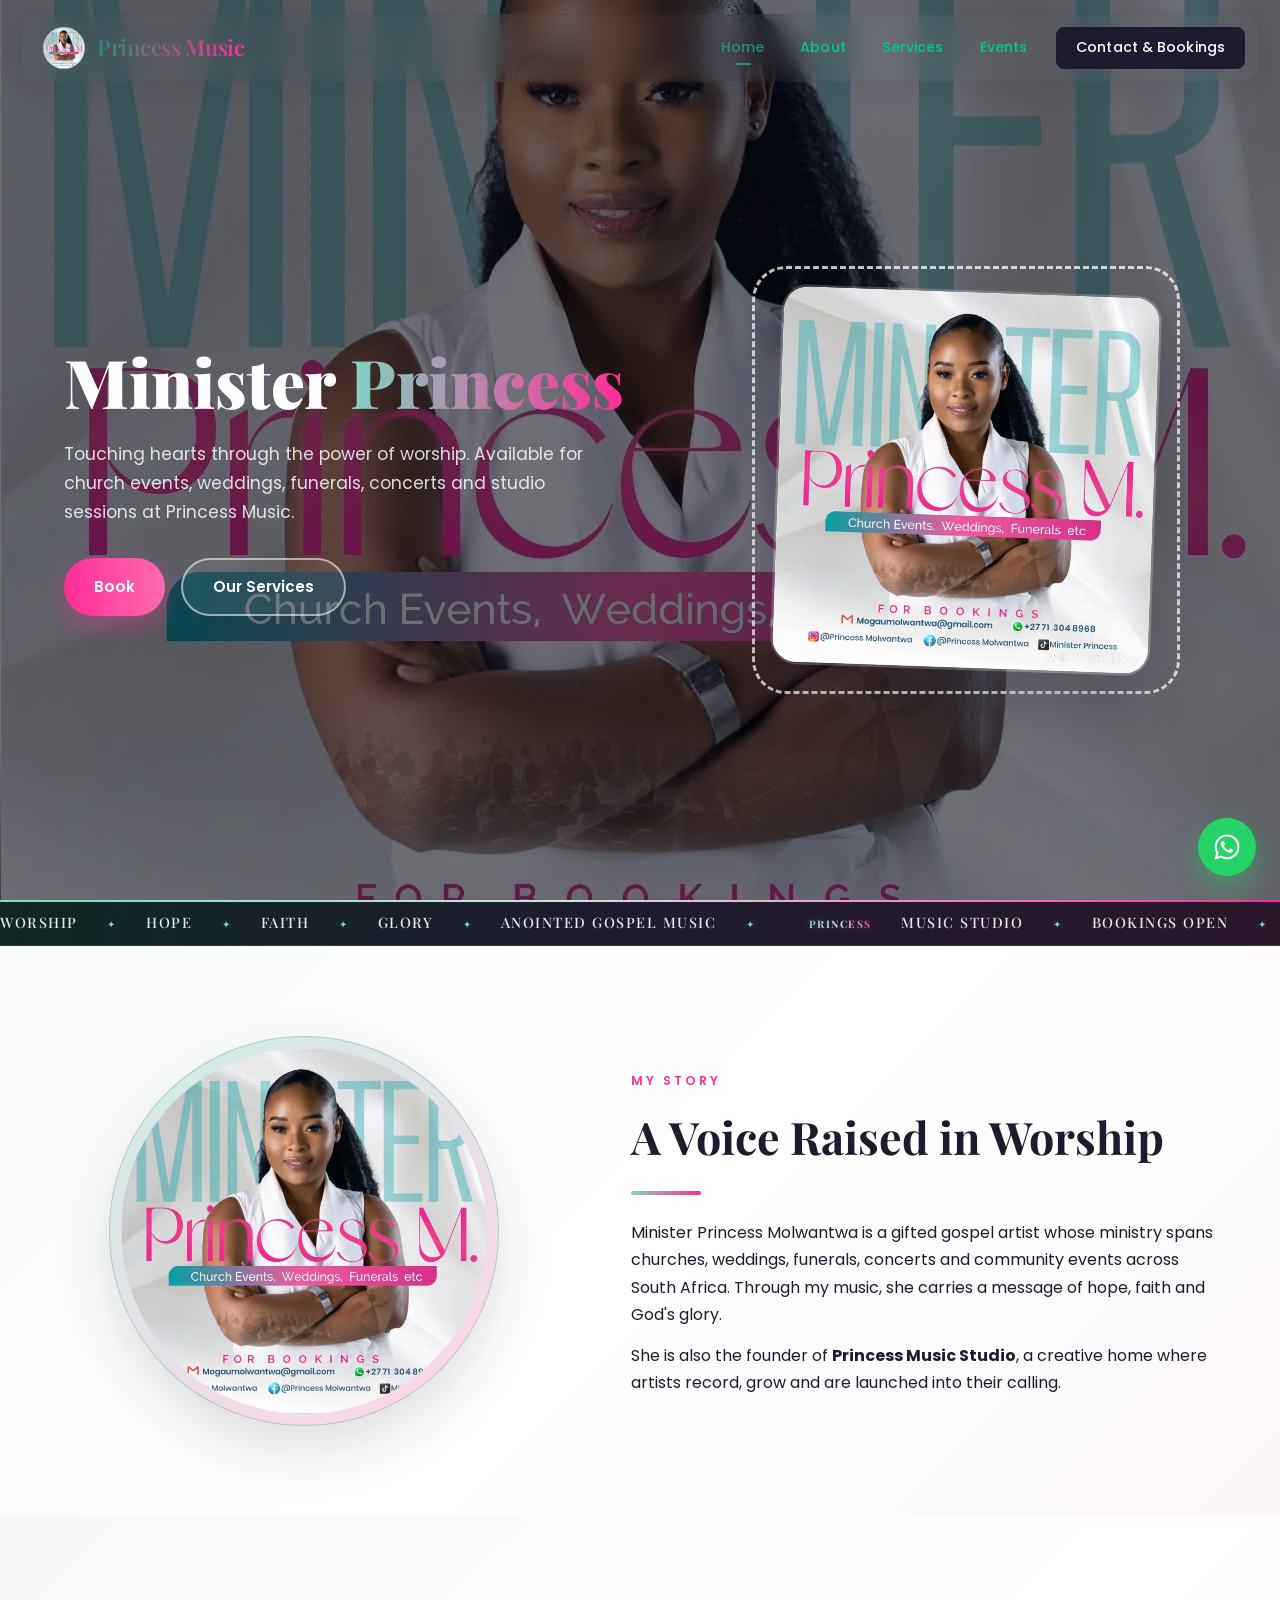
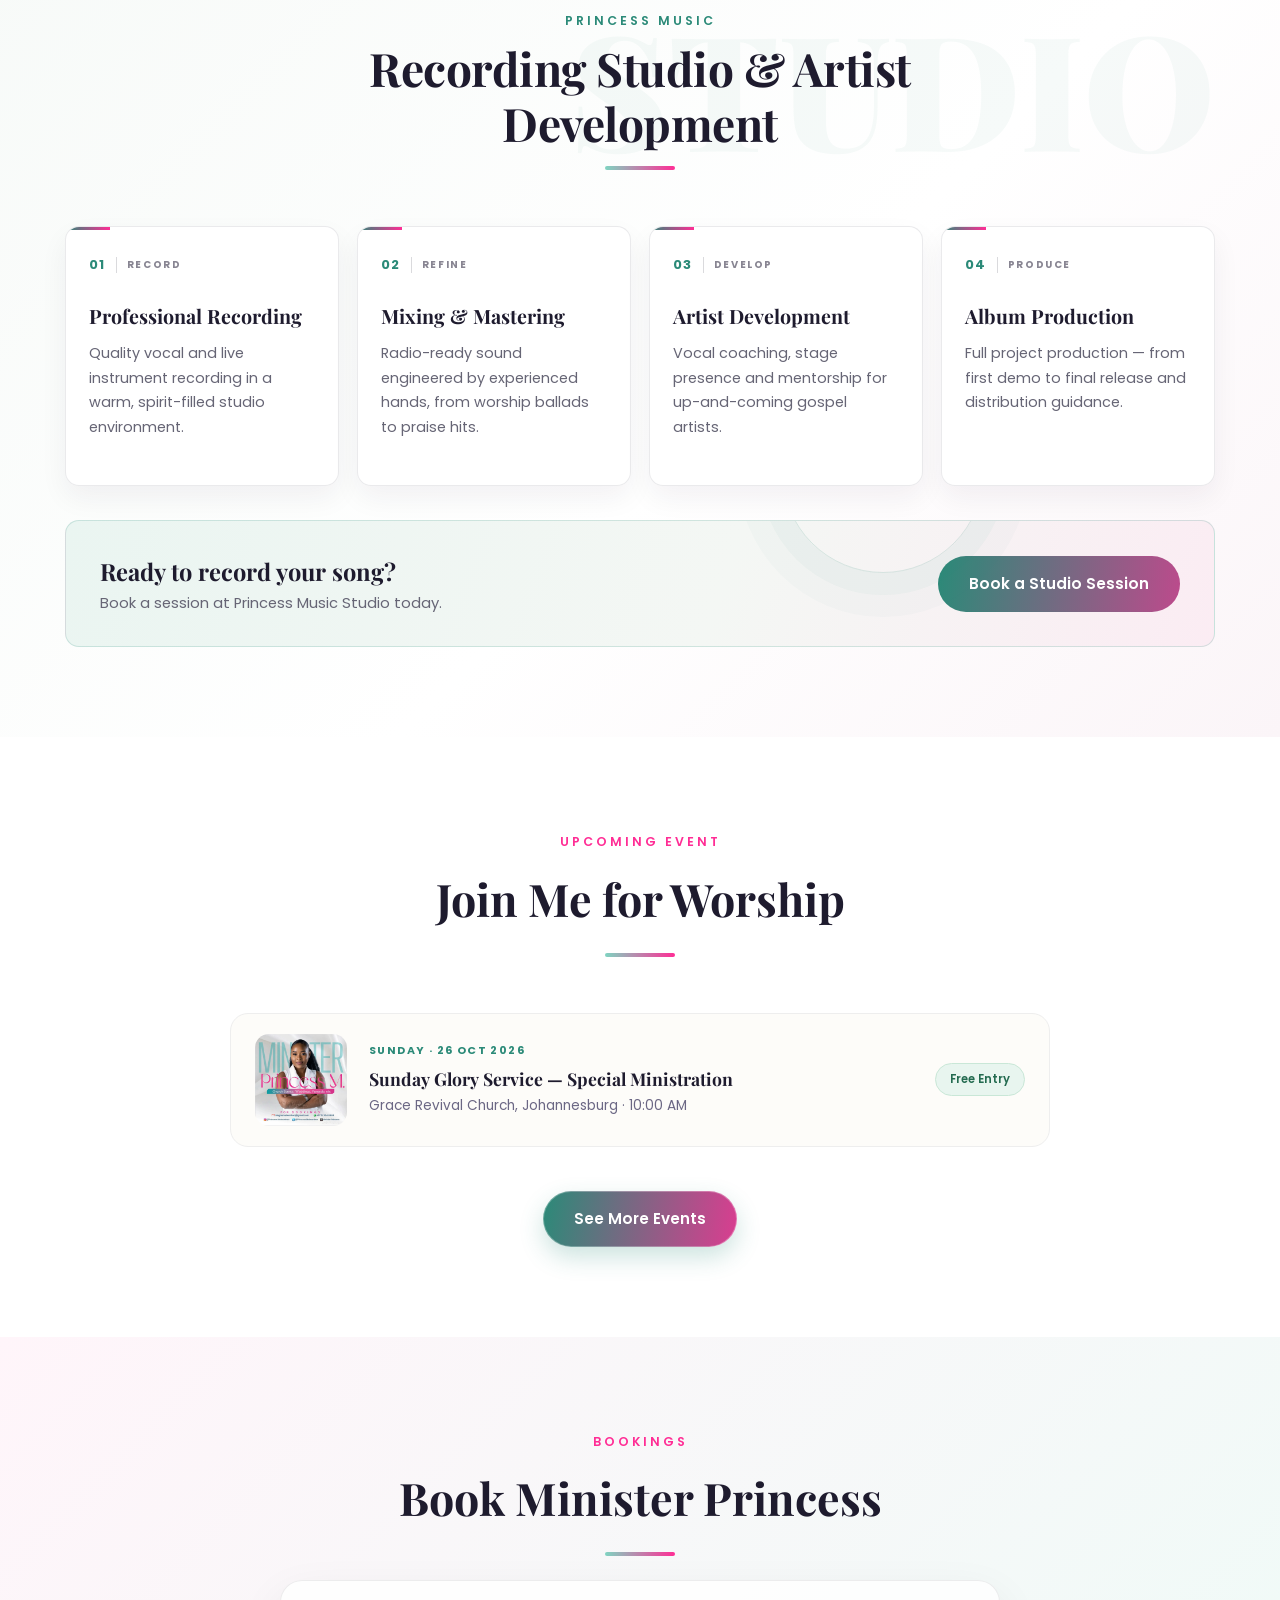
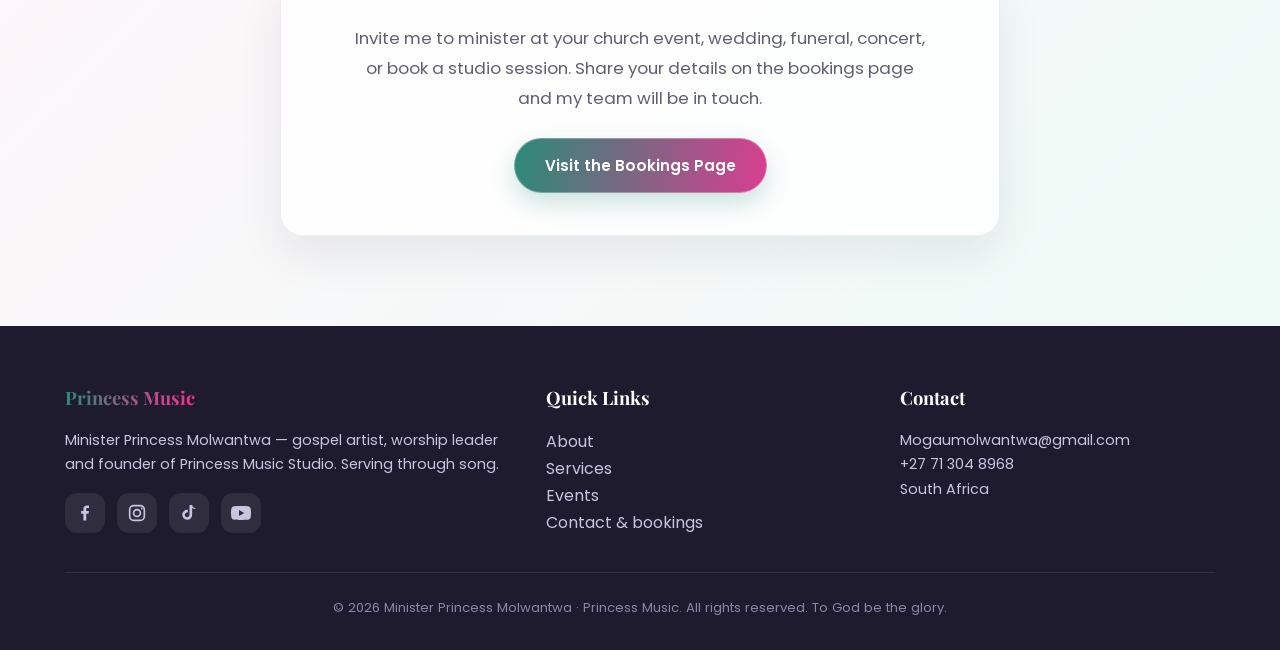
<file: index.html>
<!DOCTYPE html>
<html lang="en">
<head>
<meta charset="UTF-8">
<meta name="viewport" content="width=device-width, initial-scale=1.0">
<title>Home Page</title>
<meta name="description" content="Official website of Minister Princess Molwantwa — Gospel artist, Princess Music studio, bookings for church events, weddings, funerals and more.">
<link rel="preconnect" href="https://fonts.googleapis.com">
<link href="https://fonts.googleapis.com/css2?family=Playfair+Display:wght@500;700;900&family=Poppins:wght@300;400;500;600;700&display=swap" rel="stylesheet">
<link rel="stylesheet" href="css/style.css">
</head>
<body>

<nav class="site-nav">
  <a class="logo" href="index.html"><img class="logo-photo" src="assets/princess-poster.jpeg" alt=""><span>Princess <span>Music</span></span></a>
  <ul class="nav-links" id="navLinks">
    <li><a href="index.html" aria-current="page">Home</a></li>
    <li><a href="about.html">About</a></li>
    <li><a href="services.html">Services</a></li>
    <li><a href="events.html">Events</a></li>
    <li><a class="nav-cta" href="contact.html">Contact & Bookings</a></li>
  </ul>
  <button class="burger" id="burger" aria-label="Open menu" aria-controls="navLinks" aria-expanded="false"><span></span><span></span></button>
</nav>

<!-- HERO -->
<header class="hero" id="home">
  <video class="hero-video" autoplay muted loop playsinline poster="assets/princess-poster.jpeg" aria-label="Background video of worship performance">
    <source src="assets/background-video.mp4" type="video/mp4">
  </video>
  <div class="hero-content">
    <h1>Minister <span class="grad">Princess</span></h1>
    <p class="lead">Touching hearts through the power of worship. Available for church events, weddings, funerals, concerts and studio sessions at Princess Music.</p>
    <div class="btn-row">
      <a class="btn btn-primary" href="contact.html">Book</a>
      <a class="btn btn-ghost" href="services.html">Our Services</a>
    </div>
  </div>
  <div class="hero-photo">
    <div class="ring"></div>
    <div class="frame"><img src="assets/princess-poster.jpeg" alt="Minister Princess Molwantwa"></div>
  </div>
</header>

<div class="marquee"><div class="marquee-track" id="marquee"></div></div>

<!-- ABOUT -->
<section class="about" id="about">
  <div class="container about-grid">
    <div class="about-img reveal"><img src="assets/princess-poster.jpeg" alt="Princess Molwantwa portrait"></div>
    <div class="reveal">
      <div class="sec-head" style="text-align:left;margin-bottom:24px">
        <span class="eyebrow">My Story</span>
        <h2>A Voice Raised in Worship</h2>
        <div class="rule" style="margin-left:0"></div>
      </div>
      <p>Minister Princess Molwantwa is a gifted gospel artist whose ministry spans churches, weddings, funerals, concerts and community events across South Africa. Through my music, she carries a message of hope, faith and God's glory.</p>
      <p style="margin-top:14px">She is also the founder of <strong>Princess Music Studio</strong>, a creative home where artists record, grow and are launched into their calling.</p>
    </div>
  </div>
</section>

<!-- STUDIO -->
<section class="studio-section" id="studio">
  <div class="container">
    <div class="sec-head reveal">
      <span class="eyebrow">Princess Music</span>
      <h2>Recording Studio & Artist Development</h2>
      <div class="rule"></div>
    </div>
    <div class="studio-grid">
      <article class="card reveal"><span class="service-index">01 <span>RECORD</span></span><h3>Professional Recording</h3><p>Quality vocal and live instrument recording in a warm, spirit-filled studio environment.</p></article>
      <article class="card reveal"><span class="service-index">02 <span>REFINE</span></span><h3>Mixing & Mastering</h3><p>Radio-ready sound engineered by experienced hands, from worship ballads to praise hits.</p></article>
      <article class="card reveal"><span class="service-index">03 <span>DEVELOP</span></span><h3>Artist Development</h3><p>Vocal coaching, stage presence and mentorship for up-and-coming gospel artists.</p></article>
      <article class="card reveal"><span class="service-index">04 <span>PRODUCE</span></span><h3>Album Production</h3><p>Full project production — from first demo to final release and distribution guidance.</p></article>
    </div>
    <div class="studio-banner reveal">
      <div><h3>Ready to record your song?</h3><p>Book a session at Princess Music Studio today.</p></div>
      <a class="btn btn-primary studio-booking-cta" href="contact.html"><span>Book a Studio Session</span></a>
    </div>
  </div>
</section>

<!-- EVENTS -->
<section class="events" id="events">
  <div class="container">
    <div class="sec-head reveal">
      <span class="eyebrow">Upcoming Event</span>
      <h2>Join Me for Worship</h2>
      <div class="rule"></div>
    </div>
    <div class="event-list">
      <div class="event reveal">
        <button class="event-photo-trigger event-thumb" type="button" aria-label="View event photo and details">
          <img src="assets/princess-poster.jpeg" alt="Placeholder for the Sunday Glory Service event photo">
        </button>
        <div class="event-details">
          <span class="event-kicker">Sunday · 26 Oct 2026</span>
          <h3>Sunday Glory Service — Special Ministration</h3>
          <p>Grace Revival Church, Johannesburg · <time datetime="2026-10-26T10:00:00+02:00">10:00 AM</time></p>
        </div>
        <span class="tag event-entry">Free Entry</span>
      </div>
      <div class="event-more">
        <a class="btn btn-primary" href="events.html"><span>See More Events</span></a>
      </div>
    </div>
  </div>
</section>

<!-- BOOKING CTA -->
<section class="booking booking-teaser" id="booking">
  <div class="container">
    <div class="sec-head reveal">
      <span class="eyebrow">Bookings</span>
      <h2>Book Minister Princess</h2>
      <div class="rule"></div>
    </div>
    <div class="booking-teaser-card reveal">
      <p>Invite me to minister at your church event, wedding, funeral, concert, or book a studio session. Share your details on the bookings page and my team will be in touch.</p>
      <a class="btn btn-primary booking-page-cta" href="contact.html"><span>Visit the Bookings Page</span></a>
    </div>
  </div>
</section>

<footer>
  <div class="foot-grid">
    <div>
      <h4 class="brand-name">Princess <span>Music</span></h4>
      <p style="font-size:.9rem">Minister Princess Molwantwa — gospel artist, worship leader and founder of Princess Music Studio. Serving through song.</p>
      <div class="socials">
        <a href="https://www.facebook.com/your-page" title="Facebook" aria-label="Facebook" target="_blank" rel="noopener noreferrer">
          <svg viewBox="0 0 24 24" aria-hidden="true" focusable="false"><path fill="currentColor" d="M13.5 21v-8.2h2.8l.4-3.2h-3.2V7.5c0-.9.3-1.5 1.6-1.5h1.7V3.1c-.3 0-1.3-.1-2.5-.1-2.5 0-4.2 1.5-4.2 4.3v2.3H7.3v3.2h2.8V21z"/></svg>
        </a>
        <a href="https://www.instagram.com/your-profile" title="Instagram" aria-label="Instagram" target="_blank" rel="noopener noreferrer">
          <svg viewBox="0 0 24 24" aria-hidden="true" focusable="false"><rect x="3.2" y="3.2" width="17.6" height="17.6" rx="5" fill="none" stroke="currentColor" stroke-width="2"/><circle cx="12" cy="12" r="4.1" fill="none" stroke="currentColor" stroke-width="2"/><circle cx="17.8" cy="6.5" r="1.2" fill="currentColor"/></svg>
        </a>
        <a href="https://www.tiktok.com/@your-profile" title="TikTok" aria-label="TikTok" target="_blank" rel="noopener noreferrer">
          <svg viewBox="0 0 24 24" aria-hidden="true" focusable="false"><path fill="currentColor" d="M19.6 7.2a6.1 6.1 0 0 1-3.8-1.3v8.2a6 6 0 1 1-5.2-5.9v3.3a2.8 2.8 0 1 0 2 2.7V2.5h3.2c.2 2 1.7 3.6 3.8 3.9z"/></svg>
        </a>
        <a href="https://www.youtube.com/@your-channel" title="YouTube" aria-label="YouTube" target="_blank" rel="noopener noreferrer">
          <svg viewBox="0 0 24 24" aria-hidden="true" focusable="false"><path fill="currentColor" d="M23.5 6.2a3 3 0 0 0-2.1-2.1C19.6 3.6 12 3.6 12 3.6s-7.6 0-9.4.5A3 3 0 0 0 .5 6.2 31 31 0 0 0 0 12a31 31 0 0 0 .5 5.8 3 3 0 0 0 2.1 2.1c1.8.5 9.4.5 9.4.5s7.6 0 9.4-.5a3 3 0 0 0 2.1-2.1A31 31 0 0 0 24 12a31 31 0 0 0-.5-5.8ZM9.6 15.6V8.4l6.3 3.6z"/></svg>
        </a>
      </div>
    </div>
    <div>
      <h4>Quick Links</h4>
      <p><a href="about.html">About</a></p>
      <p><a href="services.html">Services</a></p>
      <p><a href="events.html">Events</a></p>
      <p><a href="contact.html">Contact & bookings</a></p>
    </div>
    <div>
      <h4>Contact</h4>
      <p style="font-size:.9rem"><a href="mailto:Mogaumolwantwa@gmail.com">Mogaumolwantwa@gmail.com</a></p>
      <p style="font-size:.9rem"><a href="https://wa.me/27713048968">+27 71 304 8968</a></p>
      <p style="font-size:.9rem">South Africa</p>
    </div>
  </div>
  <p class="copyright">© 2026 Minister Princess Molwantwa · Princess Music. All rights reserved. To God be the glory.</p>
</footer>

<a class="wa" href="https://wa.me/27713048968" target="_blank" aria-label="WhatsApp">
  <svg viewBox="0 0 24 24"><path d="M12.04 2C6.58 2 2.13 6.45 2.13 11.91c0 1.75.46 3.45 1.32 4.95L2 22l5.25-1.38a9.87 9.87 0 0 0 4.79 1.22h.01c5.46 0 9.9-4.45 9.9-9.91A9.86 9.86 0 0 0 12.04 2zm0 18.15h-.01a8.2 8.2 0 0 1-4.18-1.15l-.3-.18-3.11.82.83-3.04-.2-.31a8.2 8.2 0 0 1-1.26-4.38c0-4.54 3.7-8.24 8.24-8.24a8.2 8.2 0 0 1 8.23 8.25c0 4.54-3.7 8.23-8.24 8.23zm4.52-6.16c-.25-.13-1.47-.72-1.69-.81-.23-.08-.39-.12-.56.13-.17.25-.64.8-.78.97-.14.17-.29.19-.54.06-.25-.12-1.05-.39-2-1.23-.74-.66-1.23-1.47-1.38-1.72-.14-.25-.02-.38.11-.51.11-.11.25-.29.37-.43.12-.14.17-.25.25-.41.08-.17.04-.31-.02-.43-.06-.13-.56-1.34-.76-1.84-.2-.48-.41-.42-.56-.42-.14-.01-.31-.01-.48-.01-.17 0-.43.06-.66.31-.22.25-.86.85-.86 2.07 0 1.22.89 2.4 1.01 2.56.12.17 1.75 2.67 4.23 3.74.59.26 1.05.41 1.41.52.59.19 1.13.16 1.56.1.48-.07 1.47-.6 1.67-1.18.21-.58.21-1.07.15-1.18-.06-.1-.23-.16-.48-.29z"/></svg>
</a>

<script src="js/script.js"></script>
</body>
</html>
</file>
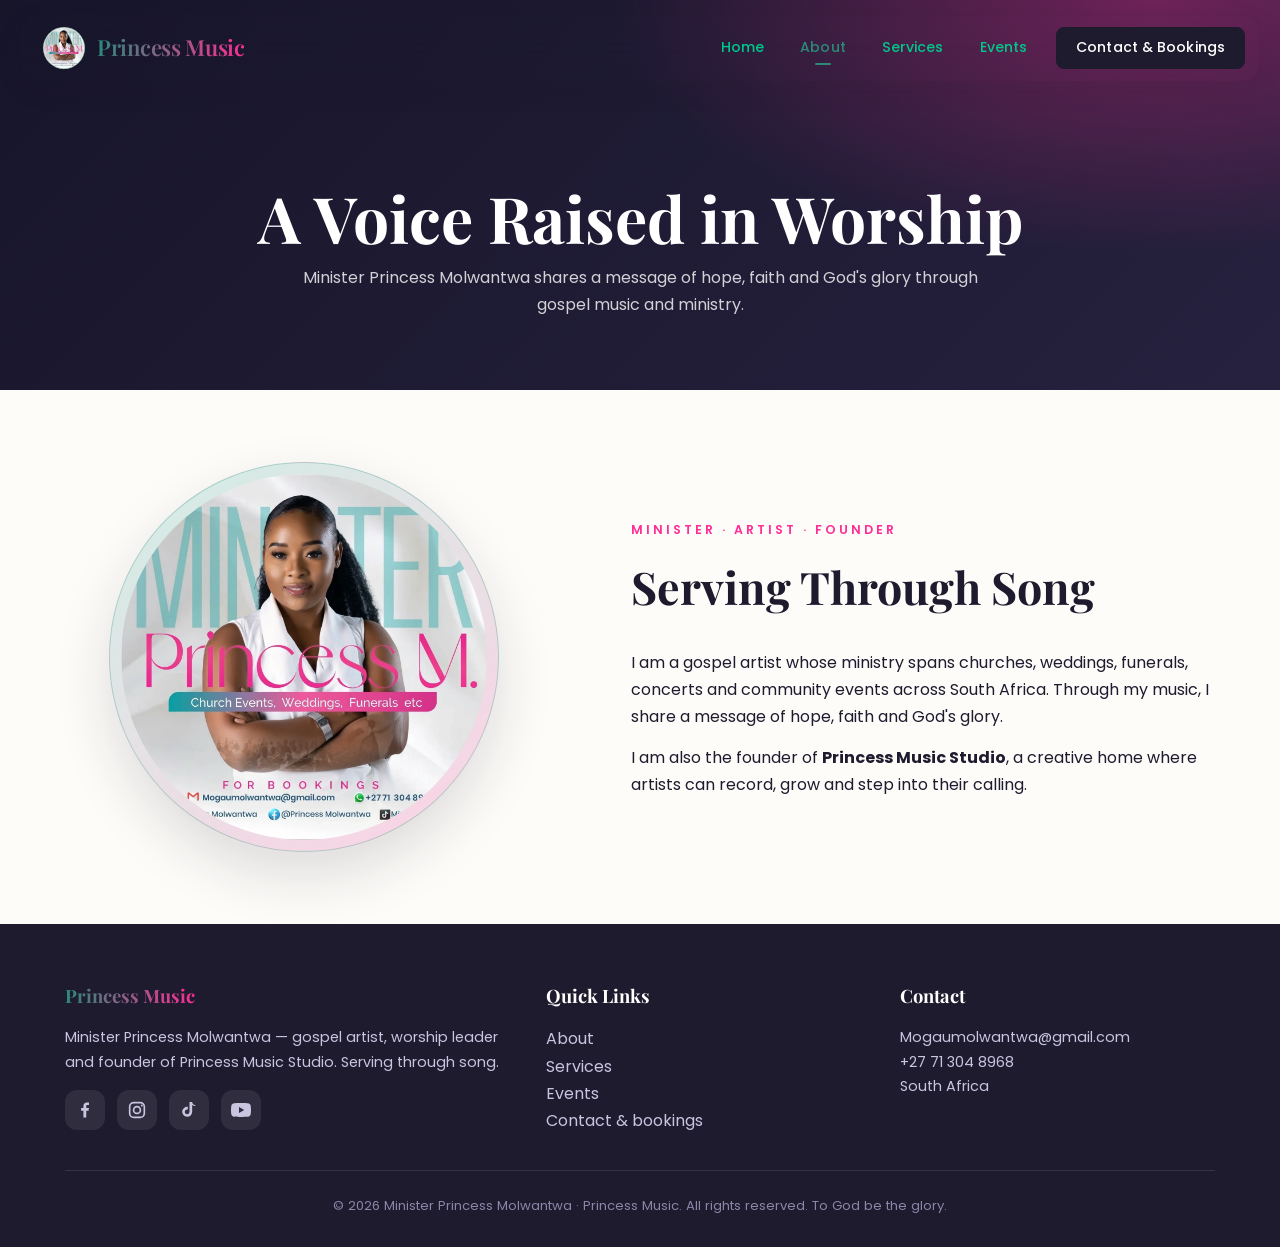
<file: about.html>
<!DOCTYPE html>
<html lang="en">
<head>
  <meta charset="UTF-8">
  <meta name="viewport" content="width=device-width, initial-scale=1.0">
  <title>About | Minister Princess</title>
  <meta name="description" content="I am Minister Princess Molwantwa, a gospel artist, worship leader and founder of Princess Music Studio.">
  <link rel="preconnect" href="https://fonts.googleapis.com">
  <link href="https://fonts.googleapis.com/css2?family=DM+Sans:wght@400;500;600;700&family=Playfair+Display:wght@500;700;900&family=Poppins:wght@300;400;500;600;700&display=swap" rel="stylesheet">
  <link rel="stylesheet" href="css/style.css">
</head>
<body>

  <nav class="site-nav">
    <a class="logo" href="index.html"><img class="logo-photo" src="assets/princess-poster.jpeg" alt=""><span>Princess <span>Music</span></span></a>
    <ul class="nav-links" id="navLinks">
      <li><a href="index.html">Home</a></li>
      <li><a href="about.html" aria-current="page">About</a></li>
      <li><a href="services.html">Services</a></li>
      <li><a href="events.html">Events</a></li>
      <li><a class="nav-cta" href="contact.html">Contact & Bookings</a></li>
    </ul>
    <button class="burger" id="burger" aria-label="Open menu" aria-controls="navLinks" aria-expanded="false"><span></span><span></span></button>
  </nav>

  <main class="page-main">
    <header class="page-hero">
      <h1>A Voice Raised in Worship</h1>
      <p>Minister Princess Molwantwa shares a message of hope, faith and God's glory through gospel music and ministry.</p>
    </header>
    <section class="page-section">
      <div class="container about-grid">
        <div class="about-img reveal"><img src="assets/princess-poster.jpeg" alt="Minister Princess Molwantwa"></div>
        <div class="reveal">
          <div class="sec-head" style="text-align:left;margin-bottom:24px">
            <span class="eyebrow">Minister · Artist · Founder</span>
            <h2>Serving Through Song</h2>
            
          </div>
          <p>I am a gospel artist whose ministry spans churches, weddings, funerals, concerts and community events across South Africa. Through my music, I share a message of hope, faith and God's glory.</p>
          <p style="margin-top:14px">I am also the founder of <strong>Princess Music Studio</strong>, a creative home where artists can record, grow and step into their calling.</p>
   
        </div>
      </div>
    </section>
  </main>
  <footer>
    <div class="foot-grid">
      <div>
        <h4 class="brand-name">Princess <span>Music</span></h4>
        <p style="font-size:.9rem">Minister Princess Molwantwa — gospel artist, worship leader and founder of Princess Music Studio. Serving through song.</p>
        <div class="socials">
          <a href="https://www.facebook.com/your-page" title="Facebook" aria-label="Facebook" target="_blank" rel="noopener noreferrer">
            <svg viewBox="0 0 24 24" aria-hidden="true" focusable="false"><path fill="currentColor" d="M13.5 21v-8.2h2.8l.4-3.2h-3.2V7.5c0-.9.3-1.5 1.6-1.5h1.7V3.1c-.3 0-1.3-.1-2.5-.1-2.5 0-4.2 1.5-4.2 4.3v2.3H7.3v3.2h2.8V21z"/></svg>
          </a>
          <a href="https://www.instagram.com/your-profile" title="Instagram" aria-label="Instagram" target="_blank" rel="noopener noreferrer">
            <svg viewBox="0 0 24 24" aria-hidden="true" focusable="false"><rect x="3.2" y="3.2" width="17.6" height="17.6" rx="5" fill="none" stroke="currentColor" stroke-width="2"/><circle cx="12" cy="12" r="4.1" fill="none" stroke="currentColor" stroke-width="2"/><circle cx="17.8" cy="6.5" r="1.2" fill="currentColor"/></svg>
          </a>
          <a href="https://www.tiktok.com/@your-profile" title="TikTok" aria-label="TikTok" target="_blank" rel="noopener noreferrer">
            <svg viewBox="0 0 24 24" aria-hidden="true" focusable="false"><path fill="currentColor" d="M19.6 7.2a6.1 6.1 0 0 1-3.8-1.3v8.2a6 6 0 1 1-5.2-5.9v3.3a2.8 2.8 0 1 0 2 2.7V2.5h3.2c.2 2 1.7 3.6 3.8 3.9z"/></svg>
          </a>
          <a href="https://www.youtube.com/@your-channel" title="YouTube" aria-label="YouTube" target="_blank" rel="noopener noreferrer">
            <svg viewBox="0 0 24 24" aria-hidden="true" focusable="false"><path fill="currentColor" d="M23.5 6.2a3 3 0 0 0-2.1-2.1C19.6 3.6 12 3.6 12 3.6s-7.6 0-9.4.5A3 3 0 0 0 .5 6.2 31 31 0 0 0 0 12a31 31 0 0 0 .5 5.8 3 3 0 0 0 2.1 2.1c1.8.5 9.4.5 9.4.5s7.6 0 9.4-.5a3 3 0 0 0 2.1-2.1A31 31 0 0 0 24 12a31 31 0 0 0-.5-5.8ZM9.6 15.6V8.4l6.3 3.6z"/></svg>
          </a>
        </div>
      </div>
      <div>
        <h4>Quick Links</h4>
        <p><a href="about.html">About</a></p>
        <p><a href="services.html">Services</a></p>
        <p><a href="events.html">Events</a></p>
        <p><a href="contact.html">Contact & bookings</a></p>
      </div>
      <div>
        <h4>Contact</h4>
        <p style="font-size:.9rem"><a href="mailto:Mogaumolwantwa@gmail.com">Mogaumolwantwa@gmail.com</a></p>
        <p style="font-size:.9rem"><a href="https://wa.me/27713048968">+27 71 304 8968</a></p>
        <p style="font-size:.9rem">South Africa</p>
      </div>
    </div>
    <p class="copyright">© 2026 Minister Princess Molwantwa · Princess Music. All rights reserved. To God be the glory.</p>
  </footer>
  <script src="js/script.js"></script>
</body>
</html>
</file>
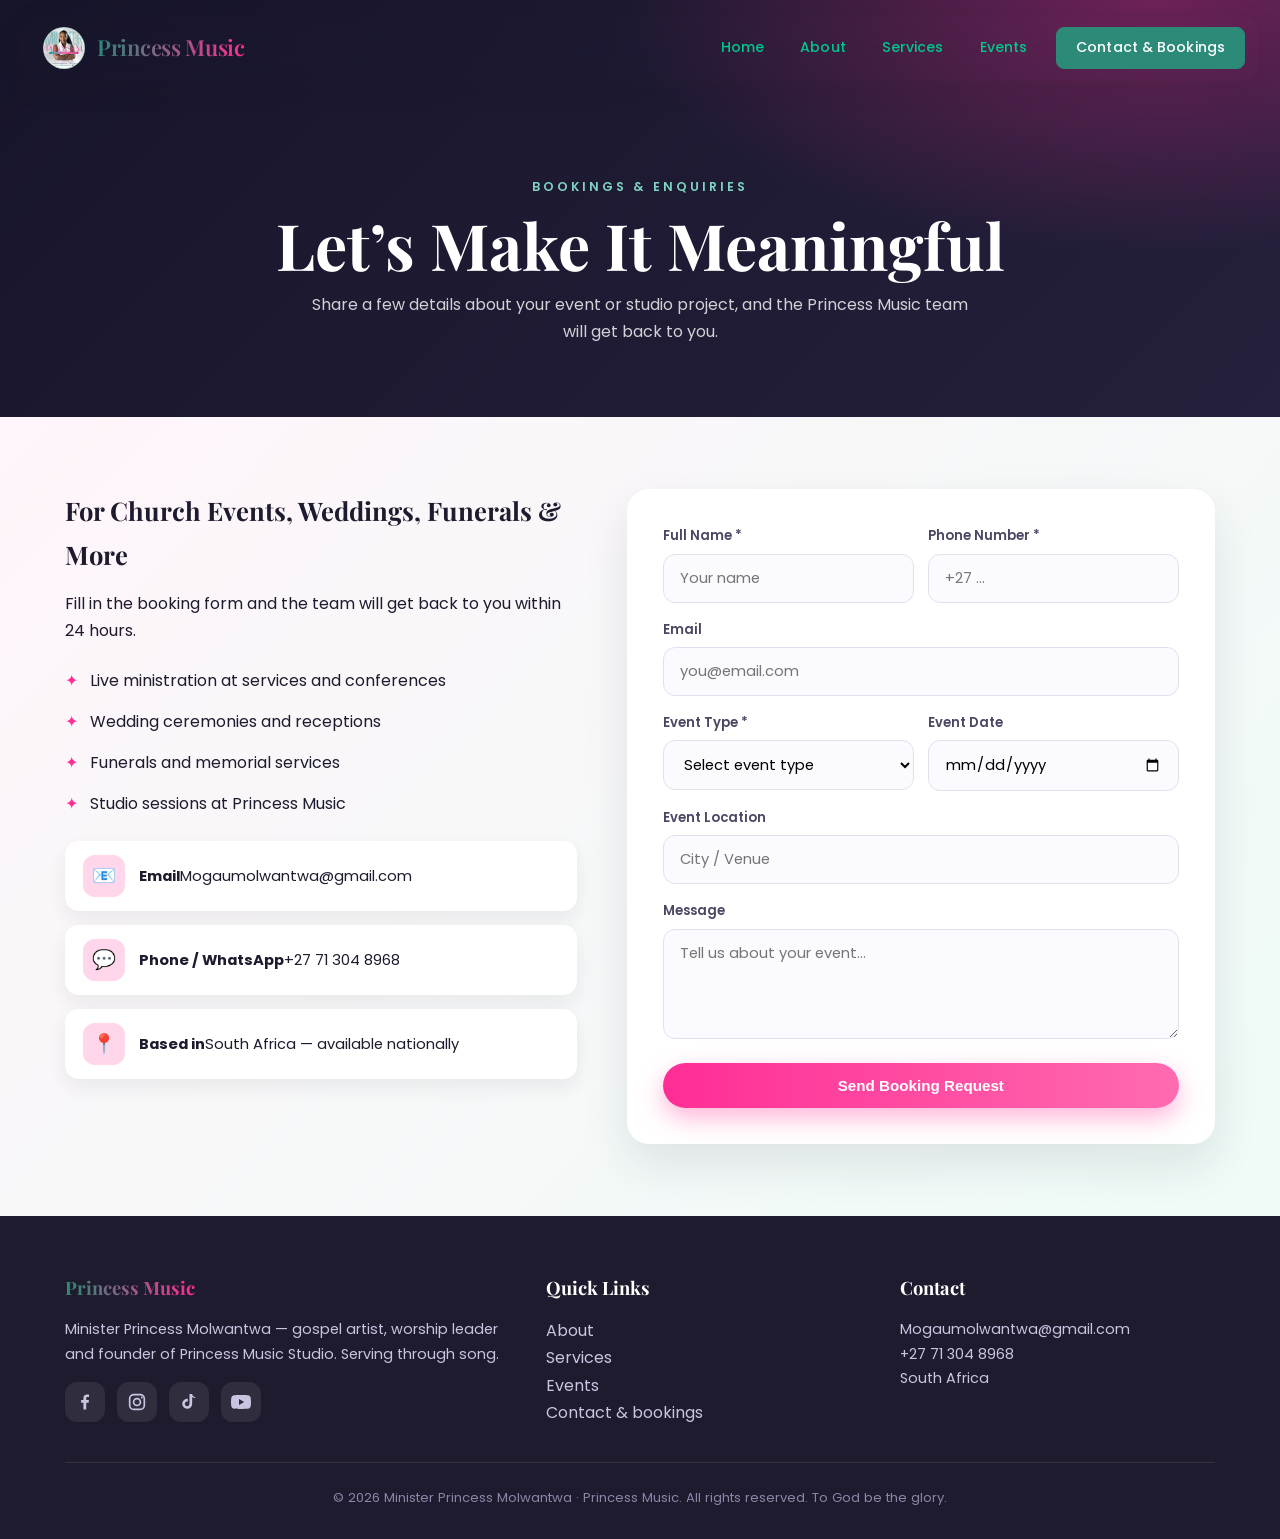
<file: contact.html>
<!DOCTYPE html>
<html lang="en">
<head>
  <meta charset="UTF-8">
  <meta name="viewport" content="width=device-width, initial-scale=1.0">
  <title>Contact & Bookings | Princess Music</title>
  <meta name="description" content="Contact Princess Music to book Minister Princess Molwantwa for an event or enquire about studio services.">
  <link rel="preconnect" href="https://fonts.googleapis.com">
  <link href="https://fonts.googleapis.com/css2?family=DM+Sans:wght@400;500;600;700&family=Playfair+Display:wght@500;700;900&family=Poppins:wght@300;400;500;600;700&display=swap" rel="stylesheet">
  <link rel="stylesheet" href="css/style.css">
</head>
<body>
  <nav class="site-nav">
    <a class="logo" href="index.html"><img class="logo-photo" src="assets/princess-poster.jpeg" alt=""><span>Princess <span>Music</span></span></a>
    <ul class="nav-links" id="navLinks">
      <li><a href="index.html">Home</a></li>
      <li><a href="about.html">About</a></li>
      <li><a href="services.html">Services</a></li>
      <li><a href="events.html">Events</a></li>
      <li><a class="nav-cta" href="contact.html" aria-current="page">Contact & Bookings</a></li>
    </ul>
    <button class="burger" id="burger" aria-label="Open menu" aria-controls="navLinks" aria-expanded="false"><span></span><span></span></button>
  </nav>
  <main class="page-main">
    <header class="page-hero">
      <span class="eyebrow">Bookings & Enquiries</span>
      <h1>Let’s Make It Meaningful</h1>
      <p>Share a few details about your event or studio project, and the Princess Music team will get back to you.</p>
    </header>
    <section class="page-section booking">
      <div class="container book-grid">
        <div class="book-info reveal">
          <h3>For Church Events, Weddings, Funerals & More</h3>
          <p>Fill in the booking form and the team will get back to you within 24 hours.</p>
          <ul>
            <li>Live ministration at services and conferences</li>
            <li>Wedding ceremonies and receptions</li>
            <li>Funerals and memorial services</li>
            <li>Studio sessions at Princess Music</li>
          </ul>
          <div class="contact-details">
            <div class="contact-chip"><div class="ic" aria-hidden="true">📧</div><div><strong>Email</strong><a href="mailto:Mogaumolwantwa@gmail.com">Mogaumolwantwa@gmail.com</a></div></div>
            <div class="contact-chip"><div class="ic" aria-hidden="true">💬</div><div><strong>Phone / WhatsApp</strong><a href="https://wa.me/27713048968">+27 71 304 8968</a></div></div>
            <div class="contact-chip"><div class="ic" aria-hidden="true">📍</div><div><strong>Based in</strong><span>South Africa — available nationally</span></div></div>
          </div>
        </div>
        <form id="bookForm" class="reveal">
          <div class="form-row">
            <div class="field"><label for="name">Full Name *</label><input type="text" id="name" required placeholder="Your name"></div>
            <div class="field"><label for="phone">Phone Number *</label><input type="tel" id="phone" required placeholder="+27 ..."></div>
          </div>
          <div class="field"><label for="email">Email</label><input type="email" id="email" placeholder="you@email.com"></div>
          <div class="form-row">
            <div class="field"><label for="etype">Event Type *</label>
              <select id="etype" required>
                <option value="">Select event type</option>
                <option>Church Event</option><option>Wedding</option><option>Funeral / Memorial</option>
                <option>Concert</option><option>Studio Session</option><option>Other</option>
              </select>
            </div>
            <div class="field"><label for="edate">Event Date</label><input type="date" id="edate"></div>
          </div>
          <div class="field"><label for="eloc">Event Location</label><input type="text" id="eloc" placeholder="City / Venue"></div>
          <div class="field"><label for="msg">Message</label><textarea id="msg" placeholder="Tell us about your event..."></textarea></div>
          <button type="submit" class="btn btn-primary" style="width:100%;justify-content:center">Send Booking Request</button>
          <p id="formNote" style="display:none;text-align:center;margin-top:14px;color:var(--teal-dark);font-weight:600">✔ Request received! We'll be in touch shortly. God bless you!</p>
        </form>
      </div>
    </section>
  </main>
  <footer>
    <div class="foot-grid">
      <div>
        <h4 class="brand-name">Princess <span>Music</span></h4>
        <p style="font-size:.9rem">Minister Princess Molwantwa — gospel artist, worship leader and founder of Princess Music Studio. Serving through song.</p>
        <div class="socials">
          <a href="https://www.facebook.com/your-page" title="Facebook" aria-label="Facebook" target="_blank" rel="noopener noreferrer">
            <svg viewBox="0 0 24 24" aria-hidden="true" focusable="false"><path fill="currentColor" d="M13.5 21v-8.2h2.8l.4-3.2h-3.2V7.5c0-.9.3-1.5 1.6-1.5h1.7V3.1c-.3 0-1.3-.1-2.5-.1-2.5 0-4.2 1.5-4.2 4.3v2.3H7.3v3.2h2.8V21z"/></svg>
          </a>
          <a href="https://www.instagram.com/your-profile" title="Instagram" aria-label="Instagram" target="_blank" rel="noopener noreferrer">
            <svg viewBox="0 0 24 24" aria-hidden="true" focusable="false"><rect x="3.2" y="3.2" width="17.6" height="17.6" rx="5" fill="none" stroke="currentColor" stroke-width="2"/><circle cx="12" cy="12" r="4.1" fill="none" stroke="currentColor" stroke-width="2"/><circle cx="17.8" cy="6.5" r="1.2" fill="currentColor"/></svg>
          </a>
          <a href="https://www.tiktok.com/@your-profile" title="TikTok" aria-label="TikTok" target="_blank" rel="noopener noreferrer">
            <svg viewBox="0 0 24 24" aria-hidden="true" focusable="false"><path fill="currentColor" d="M19.6 7.2a6.1 6.1 0 0 1-3.8-1.3v8.2a6 6 0 1 1-5.2-5.9v3.3a2.8 2.8 0 1 0 2 2.7V2.5h3.2c.2 2 1.7 3.6 3.8 3.9z"/></svg>
          </a>
          <a href="https://www.youtube.com/@your-channel" title="YouTube" aria-label="YouTube" target="_blank" rel="noopener noreferrer">
            <svg viewBox="0 0 24 24" aria-hidden="true" focusable="false"><path fill="currentColor" d="M23.5 6.2a3 3 0 0 0-2.1-2.1C19.6 3.6 12 3.6 12 3.6s-7.6 0-9.4.5A3 3 0 0 0 .5 6.2 31 31 0 0 0 0 12a31 31 0 0 0 .5 5.8 3 3 0 0 0 2.1 2.1c1.8.5 9.4.5 9.4.5s7.6 0 9.4-.5a3 3 0 0 0 2.1-2.1A31 31 0 0 0 24 12a31 31 0 0 0-.5-5.8ZM9.6 15.6V8.4l6.3 3.6z"/></svg>
          </a>
        </div>
      </div>
      <div>
        <h4>Quick Links</h4>
        <p><a href="about.html">About</a></p>
        <p><a href="services.html">Services</a></p>
        <p><a href="events.html">Events</a></p>
        <p><a href="contact.html">Contact & bookings</a></p>
      </div>
      <div>
        <h4>Contact</h4>
        <p style="font-size:.9rem"><a href="mailto:Mogaumolwantwa@gmail.com">Mogaumolwantwa@gmail.com</a></p>
        <p style="font-size:.9rem"><a href="https://wa.me/27713048968">+27 71 304 8968</a></p>
        <p style="font-size:.9rem">South Africa</p>
      </div>
    </div>
    <p class="copyright">© 2026 Minister Princess Molwantwa · Princess Music. All rights reserved. To God be the glory.</p>
  </footer>
  <script src="js/script.js"></script>
</body>
</html>
</file>
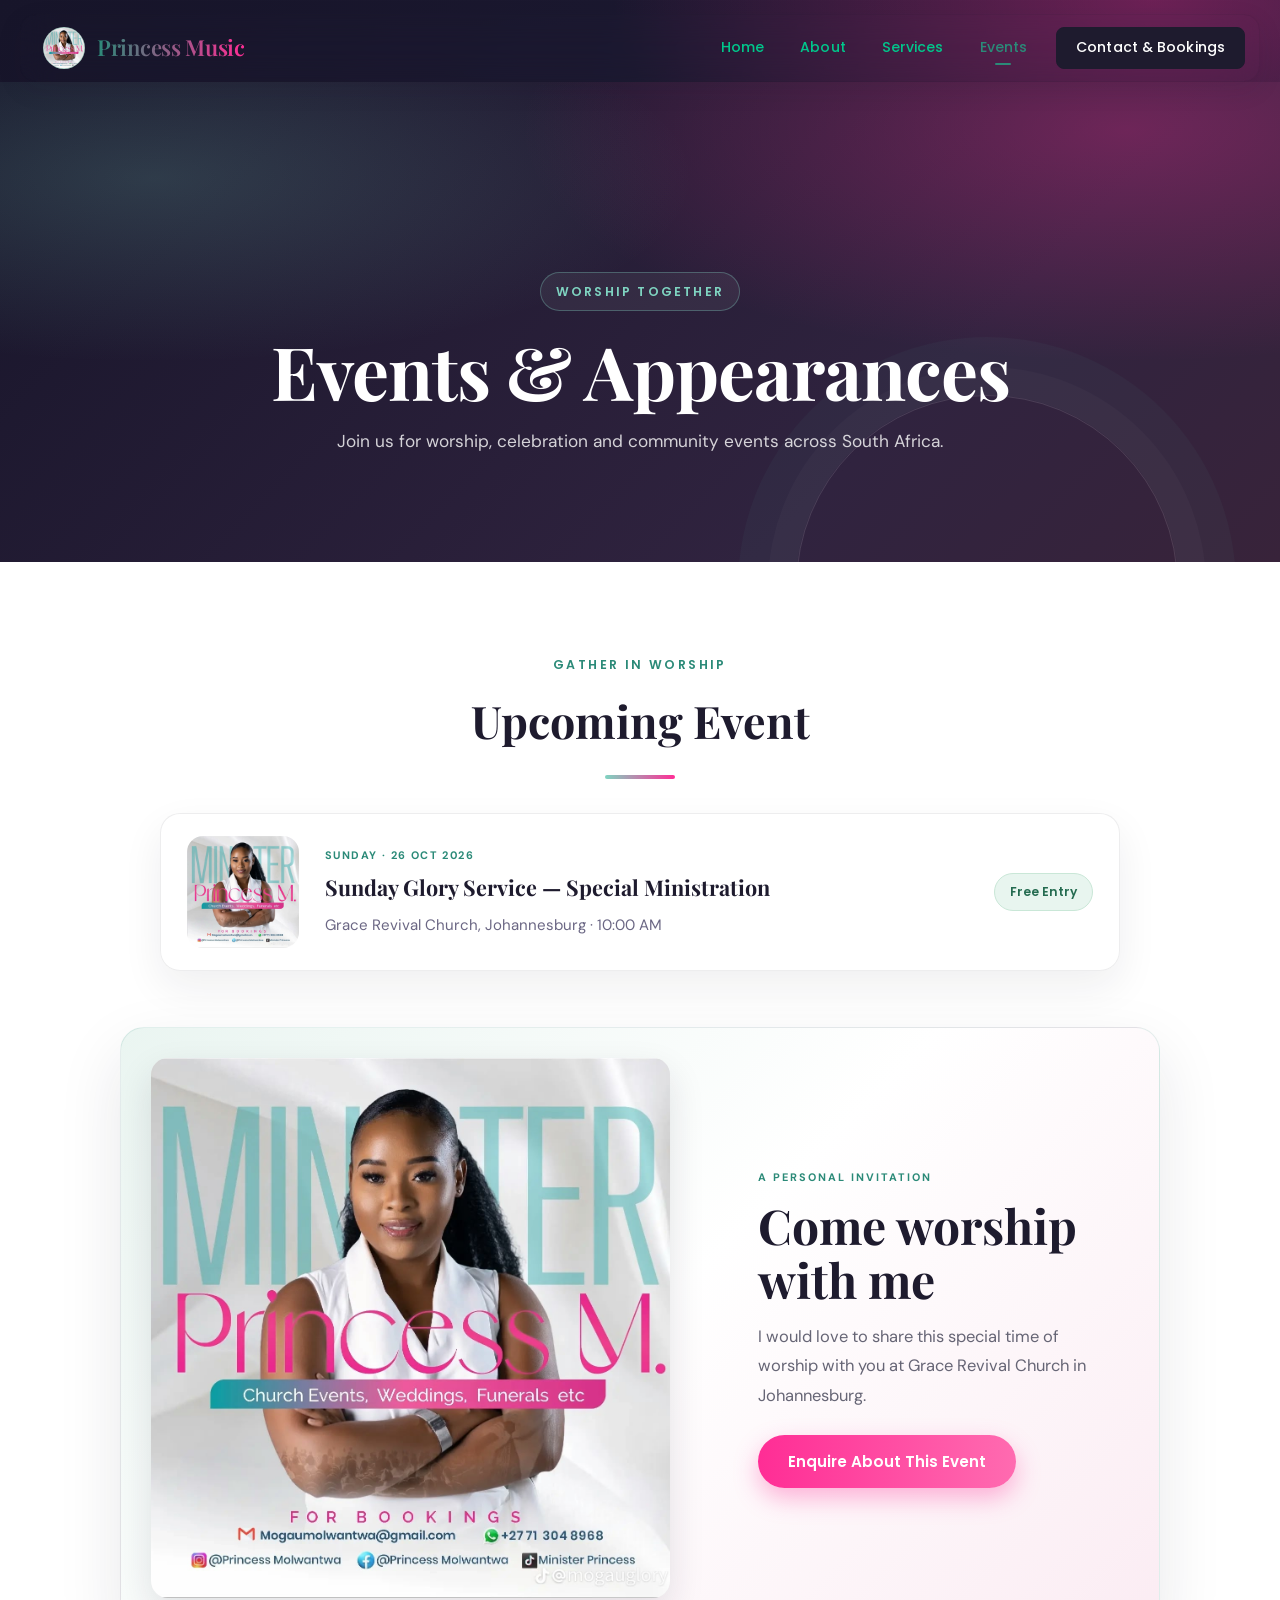
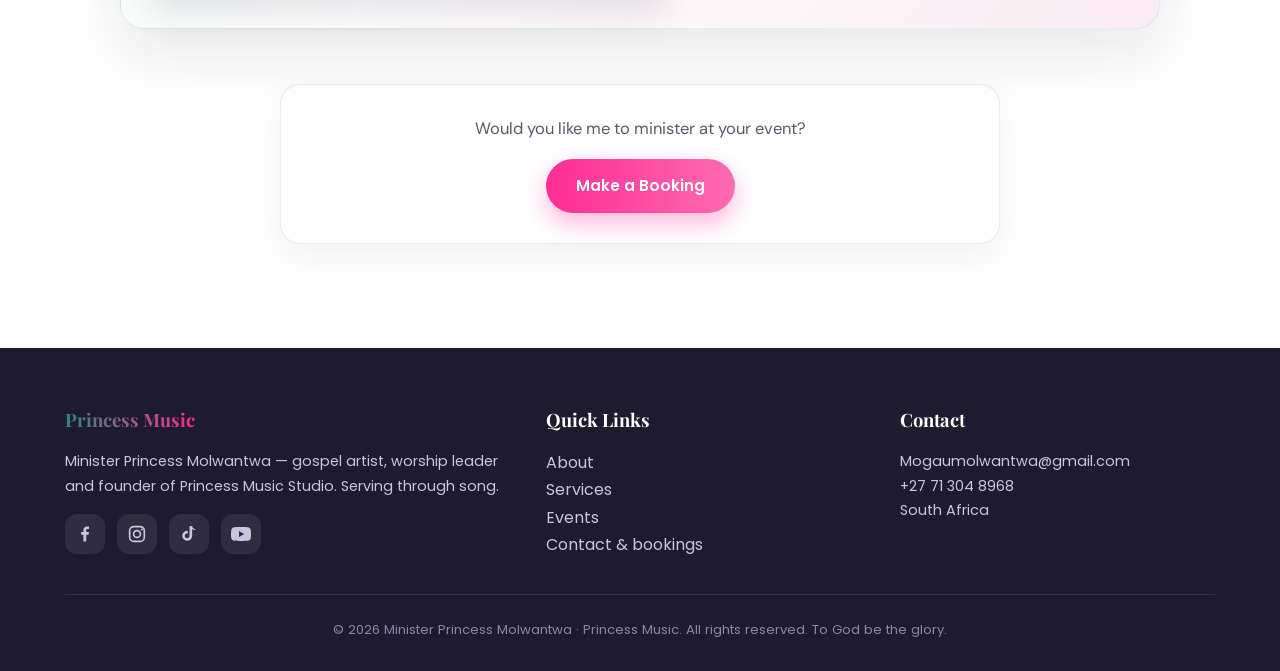
<file: events.html>
<!DOCTYPE html>
<html lang="en">
<head>
  <meta charset="UTF-8">
  <meta name="viewport" content="width=device-width, initial-scale=1.0">
  <title>Events | Minister Princess Molwantwa</title>
  <meta name="description" content="See upcoming worship services, concerts and other appearances by Minister Princess Molwantwa.">
  <link rel="preconnect" href="https://fonts.googleapis.com">
  <link href="https://fonts.googleapis.com/css2?family=DM+Sans:wght@400;500;600;700&family=Playfair+Display:wght@500;700;900&family=Poppins:wght@300;400;500;600;700&display=swap" rel="stylesheet">
  <link rel="stylesheet" href="css/style.css">
</head>
<body>
  <nav class="site-nav">
    <a class="logo" href="index.html"><img class="logo-photo" src="assets/princess-poster.jpeg" alt=""><span>Princess <span>Music</span></span></a>
    <ul class="nav-links" id="navLinks">
      <li><a href="index.html">Home</a></li>
      <li><a href="about.html">About</a></li>
      <li><a href="services.html">Services</a></li>
      <li><a href="events.html" aria-current="page">Events</a></li>
      <li><a class="nav-cta" href="contact.html">Contact & Bookings</a></li>
    </ul>
    <button class="burger" id="burger" aria-label="Open menu" aria-controls="navLinks" aria-expanded="false"><span></span><span></span></button>
  </nav>
  <main class="page-main">
    <header class="page-hero events-page-hero">
      <span class="eyebrow">Worship Together</span>
      <h1>Events & Appearances</h1>
      <p>Join us for worship, celebration and community events across South Africa.</p>
    </header>
    <section class="page-section events events-page-section">
      <div class="container">
        <div class="sec-head reveal"><span class="eyebrow">Gather in worship</span><h2>Upcoming Event</h2><div class="rule"></div></div>
        <div class="event-list">
          <article class="event reveal">
            <button class="event-photo-trigger event-thumb" type="button" aria-label="View event photo and details">
              <img src="assets/princess-poster.jpeg" alt="Placeholder for the Sunday Glory Service event photo">
            </button>
            <div class="event-details">
              <span class="event-kicker">Sunday · 26 Oct 2026</span>
              <h3>Sunday Glory Service — Special Ministration</h3>
              <p>Grace Revival Church, Johannesburg · <time datetime="2026-10-26T10:00:00+02:00">10:00 AM</time></p>
            </div>
            <span class="tag event-entry">Free Entry</span>
          </article>
        </div>
        <article class="event-feature reveal">
          <button class="event-photo-trigger event-feature-image" type="button" aria-label="View event photo and details">
            <img src="assets/princess-poster.jpeg" alt="Placeholder for the Sunday Glory Service event photo">
          </button>
          <div class="event-feature-copy">
            <span class="event-kicker">A personal invitation</span>
            <h2>Come worship with me</h2>
            <p>I would love to share this special time of worship with you at Grace Revival Church in Johannesburg.</p>
            <a class="btn btn-primary" href="contact.html">Enquire About This Event</a>
          </div>
        </article>
        <div class="page-cta events-booking-cta"><p>Would you like me to minister at your event?</p><a class="btn btn-primary" href="contact.html">Make a Booking</a></div>
      </div>
    </section>
  </main>
  <footer>
    <div class="foot-grid">
      <div>
        <h4 class="brand-name">Princess <span>Music</span></h4>
        <p style="font-size:.9rem">Minister Princess Molwantwa — gospel artist, worship leader and founder of Princess Music Studio. Serving through song.</p>
        <div class="socials">
          <a href="https://www.facebook.com/your-page" title="Facebook" aria-label="Facebook" target="_blank" rel="noopener noreferrer">
            <svg viewBox="0 0 24 24" aria-hidden="true" focusable="false"><path fill="currentColor" d="M13.5 21v-8.2h2.8l.4-3.2h-3.2V7.5c0-.9.3-1.5 1.6-1.5h1.7V3.1c-.3 0-1.3-.1-2.5-.1-2.5 0-4.2 1.5-4.2 4.3v2.3H7.3v3.2h2.8V21z"/></svg>
          </a>
          <a href="https://www.instagram.com/your-profile" title="Instagram" aria-label="Instagram" target="_blank" rel="noopener noreferrer">
            <svg viewBox="0 0 24 24" aria-hidden="true" focusable="false"><rect x="3.2" y="3.2" width="17.6" height="17.6" rx="5" fill="none" stroke="currentColor" stroke-width="2"/><circle cx="12" cy="12" r="4.1" fill="none" stroke="currentColor" stroke-width="2"/><circle cx="17.8" cy="6.5" r="1.2" fill="currentColor"/></svg>
          </a>
          <a href="https://www.tiktok.com/@your-profile" title="TikTok" aria-label="TikTok" target="_blank" rel="noopener noreferrer">
            <svg viewBox="0 0 24 24" aria-hidden="true" focusable="false"><path fill="currentColor" d="M19.6 7.2a6.1 6.1 0 0 1-3.8-1.3v8.2a6 6 0 1 1-5.2-5.9v3.3a2.8 2.8 0 1 0 2 2.7V2.5h3.2c.2 2 1.7 3.6 3.8 3.9z"/></svg>
          </a>
          <a href="https://www.youtube.com/@your-channel" title="YouTube" aria-label="YouTube" target="_blank" rel="noopener noreferrer">
            <svg viewBox="0 0 24 24" aria-hidden="true" focusable="false"><path fill="currentColor" d="M23.5 6.2a3 3 0 0 0-2.1-2.1C19.6 3.6 12 3.6 12 3.6s-7.6 0-9.4.5A3 3 0 0 0 .5 6.2 31 31 0 0 0 0 12a31 31 0 0 0 .5 5.8 3 3 0 0 0 2.1 2.1c1.8.5 9.4.5 9.4.5s7.6 0 9.4-.5a3 3 0 0 0 2.1-2.1A31 31 0 0 0 24 12a31 31 0 0 0-.5-5.8ZM9.6 15.6V8.4l6.3 3.6z"/></svg>
          </a>
        </div>
      </div>
      <div>
        <h4>Quick Links</h4>
        <p><a href="about.html">About</a></p>
        <p><a href="services.html">Services</a></p>
        <p><a href="events.html">Events</a></p>
        <p><a href="contact.html">Contact & bookings</a></p>
      </div>
      <div>
        <h4>Contact</h4>
        <p style="font-size:.9rem"><a href="mailto:Mogaumolwantwa@gmail.com">Mogaumolwantwa@gmail.com</a></p>
        <p style="font-size:.9rem"><a href="https://wa.me/27713048968">+27 71 304 8968</a></p>
        <p style="font-size:.9rem">South Africa</p>
      </div>
    </div>
    <p class="copyright">© 2026 Minister Princess Molwantwa · Princess Music. All rights reserved. To God be the glory.</p>
  </footer>
  <script src="js/script.js"></script>
</body>
</html>
</file>
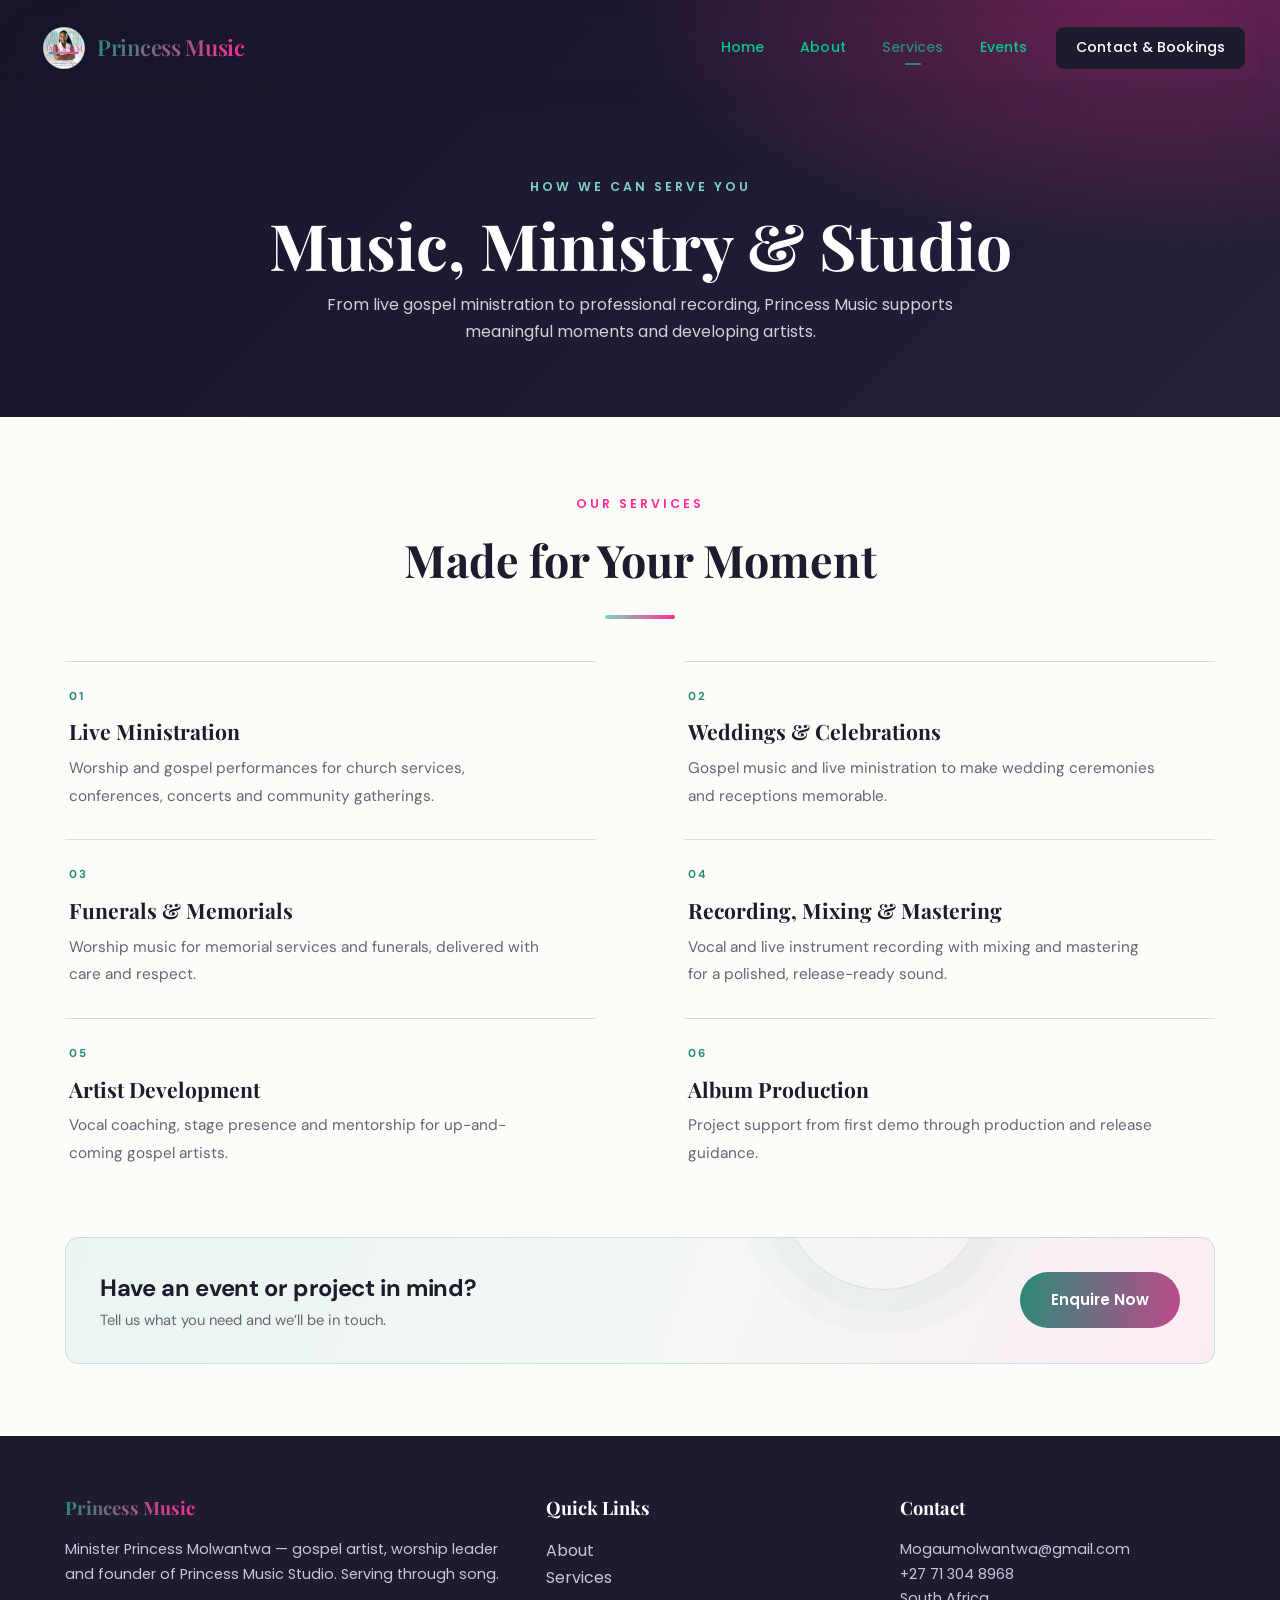
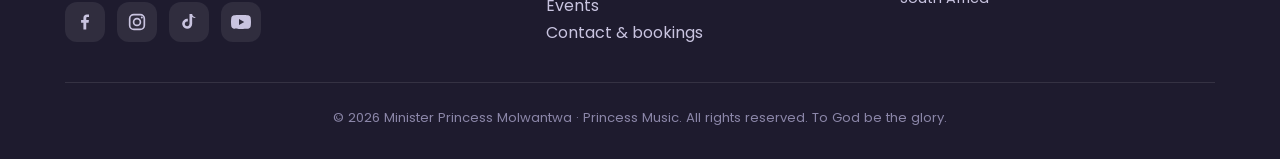
<file: services.html>
<!DOCTYPE html>
<html lang="en">
<head>
  <meta charset="UTF-8">
  <meta name="viewport" content="width=device-width, initial-scale=1.0">
  <title>Services | Princess Music</title>
  <meta name="description" content="Explore Minister Princess Molwantwa's gospel ministration and Princess Music Studio recording and artist development services.">
  <link rel="preconnect" href="https://fonts.googleapis.com">
  <link href="https://fonts.googleapis.com/css2?family=DM+Sans:wght@400;500;600;700&family=Playfair+Display:wght@500;700;900&family=Poppins:wght@300;400;500;600;700&display=swap" rel="stylesheet">
  <link rel="stylesheet" href="css/style.css">
</head>
<body>
  <nav class="site-nav">
    <a class="logo" href="index.html"><img class="logo-photo" src="assets/princess-poster.jpeg" alt=""><span>Princess <span>Music</span></span></a>
    <ul class="nav-links" id="navLinks">
      <li><a href="index.html">Home</a></li>
      <li><a href="about.html">About</a></li>
      <li><a href="services.html" aria-current="page">Services</a></li>
      <li><a href="events.html">Events</a></li>
      <li><a class="nav-cta" href="contact.html">Contact & Bookings</a></li>
    </ul>
    <button class="burger" id="burger" aria-label="Open menu" aria-controls="navLinks" aria-expanded="false"><span></span><span></span></button>
  </nav>
  <main class="page-main">
    <header class="page-hero">
      <span class="eyebrow">How We Can Serve You</span>
      <h1>Music, Ministry & Studio</h1>
      <p>From live gospel ministration to professional recording, Princess Music supports meaningful moments and developing artists.</p>
    </header>
    <section class="page-section">
      <div class="container">
        <div class="sec-head reveal"><span class="eyebrow">Our Services</span><h2>Made for Your Moment</h2><div class="rule"></div></div>
        <div class="studio-grid services-grid">
          <article class="card reveal"><span class="service-number">01</span><h3>Live Ministration</h3><p>Worship and gospel performances for church services, conferences, concerts and community gatherings.</p></article>
          <article class="card reveal"><span class="service-number">02</span><h3>Weddings & Celebrations</h3><p>Gospel music and live ministration to make wedding ceremonies and receptions memorable.</p></article>
          <article class="card reveal"><span class="service-number">03</span><h3>Funerals & Memorials</h3><p>Worship music for memorial services and funerals, delivered with care and respect.</p></article>
          <article class="card reveal"><span class="service-number">04</span><h3>Recording, Mixing & Mastering</h3><p>Vocal and live instrument recording with mixing and mastering for a polished, release-ready sound.</p></article>
          <article class="card reveal"><span class="service-number">05</span><h3>Artist Development</h3><p>Vocal coaching, stage presence and mentorship for up-and-coming gospel artists.</p></article>
          <article class="card reveal"><span class="service-number">06</span><h3>Album Production</h3><p>Project support from first demo through production and release guidance.</p></article>
        </div>
        <div class="studio-banner services-cta-banner reveal">
          <div><h3>Have an event or project in mind?</h3><p>Tell us what you need and we’ll be in touch.</p></div>
          <a class="btn btn-primary" href="contact.html" style="background:#fff;color:var(--ink)">Enquire Now</a>
        </div>
      </div>
    </section>
  </main>
  <footer>
    <div class="foot-grid">
      <div>
        <h4 class="brand-name">Princess <span>Music</span></h4>
        <p style="font-size:.9rem">Minister Princess Molwantwa — gospel artist, worship leader and founder of Princess Music Studio. Serving through song.</p>
        <div class="socials">
          <a href="https://www.facebook.com/your-page" title="Facebook" aria-label="Facebook" target="_blank" rel="noopener noreferrer">
            <svg viewBox="0 0 24 24" aria-hidden="true" focusable="false"><path fill="currentColor" d="M13.5 21v-8.2h2.8l.4-3.2h-3.2V7.5c0-.9.3-1.5 1.6-1.5h1.7V3.1c-.3 0-1.3-.1-2.5-.1-2.5 0-4.2 1.5-4.2 4.3v2.3H7.3v3.2h2.8V21z"/></svg>
          </a>
          <a href="https://www.instagram.com/your-profile" title="Instagram" aria-label="Instagram" target="_blank" rel="noopener noreferrer">
            <svg viewBox="0 0 24 24" aria-hidden="true" focusable="false"><rect x="3.2" y="3.2" width="17.6" height="17.6" rx="5" fill="none" stroke="currentColor" stroke-width="2"/><circle cx="12" cy="12" r="4.1" fill="none" stroke="currentColor" stroke-width="2"/><circle cx="17.8" cy="6.5" r="1.2" fill="currentColor"/></svg>
          </a>
          <a href="https://www.tiktok.com/@your-profile" title="TikTok" aria-label="TikTok" target="_blank" rel="noopener noreferrer">
            <svg viewBox="0 0 24 24" aria-hidden="true" focusable="false"><path fill="currentColor" d="M19.6 7.2a6.1 6.1 0 0 1-3.8-1.3v8.2a6 6 0 1 1-5.2-5.9v3.3a2.8 2.8 0 1 0 2 2.7V2.5h3.2c.2 2 1.7 3.6 3.8 3.9z"/></svg>
          </a>
          <a href="https://www.youtube.com/@your-channel" title="YouTube" aria-label="YouTube" target="_blank" rel="noopener noreferrer">
            <svg viewBox="0 0 24 24" aria-hidden="true" focusable="false"><path fill="currentColor" d="M23.5 6.2a3 3 0 0 0-2.1-2.1C19.6 3.6 12 3.6 12 3.6s-7.6 0-9.4.5A3 3 0 0 0 .5 6.2 31 31 0 0 0 0 12a31 31 0 0 0 .5 5.8 3 3 0 0 0 2.1 2.1c1.8.5 9.4.5 9.4.5s7.6 0 9.4-.5a3 3 0 0 0 2.1-2.1A31 31 0 0 0 24 12a31 31 0 0 0-.5-5.8ZM9.6 15.6V8.4l6.3 3.6z"/></svg>
          </a>
        </div>
      </div>
      <div>
        <h4>Quick Links</h4>
        <p><a href="about.html">About</a></p>
        <p><a href="services.html">Services</a></p>
        <p><a href="events.html">Events</a></p>
        <p><a href="contact.html">Contact & bookings</a></p>
      </div>
      <div>
        <h4>Contact</h4>
        <p style="font-size:.9rem"><a href="mailto:Mogaumolwantwa@gmail.com">Mogaumolwantwa@gmail.com</a></p>
        <p style="font-size:.9rem"><a href="https://wa.me/27713048968">+27 71 304 8968</a></p>
        <p style="font-size:.9rem">South Africa</p>
      </div>
    </div>
    <p class="copyright">© 2026 Minister Princess Molwantwa · Princess Music. All rights reserved. To God be the glory.</p>
  </footer>
  <script src="js/script.js"></script>
</body>
</html>
</file>
<file: css/style.css>
:root{
  --teal:#7fd4c1;
  --teal-dark:#2b8a78;
  --pink:#ff2d95;
  --pink-soft:#ffd6ea;
  --ink:#1e1b2e;
  --cream:#fdfcf9;
}
*{margin:0;padding:0;box-sizing:border-box}
html{scroll-behavior:smooth}
body{font-family:'Poppins',sans-serif;background:var(--cream);color:var(--ink);line-height:1.7;overflow-x:hidden}
h1,h2,h3,.serif{font-family:'Playfair Display',serif}
img{max-width:100%;display:block}
a{text-decoration:none;color:inherit}
section{padding:90px 5vw}
.container{max-width:1150px;margin:0 auto}
.page-main{padding-top:82px;background:radial-gradient(900px 420px at 90% 0%,rgba(255,45,149,.35),transparent 60%),linear-gradient(135deg,#17152a,#2b2545)}
.page-hero{padding:90px 5vw 72px;text-align:center;color:#fff;background:transparent}
.page-hero .eyebrow{color:var(--teal);font-size:.78rem;font-weight:600;letter-spacing:3px;text-transform:uppercase}
.page-hero h1{font-size:clamp(2.4rem,5vw,4rem);line-height:1.12;margin:10px 0}
.page-hero p{max-width:680px;margin:0 auto;color:rgba(255,255,255,.8)}
.page-section{padding:72px 5vw;background:var(--cream)}
.page-section .sec-head{margin-bottom:42px}
.page-copy{max-width:820px;margin:0 auto}
.page-copy>p{margin:0 0 16px;color:#514d65}
.page-cta{margin-top:44px}
.contact-details{display:grid;gap:14px;margin-top:24px}
.contact-details .contact-chip{margin:0}
.page-section .event-list{margin-top:0}
.page-section .studio-banner{margin-top:40px}
.page-section .studio-grid.services-grid{grid-template-columns:repeat(2,minmax(0,1fr));column-gap:clamp(32px,7vw,88px);row-gap:0}
.services-grid .card{position:relative;min-height:0;padding:25px 4px 29px;border:0;border-top:1px solid #dedbd4;border-radius:0;background:transparent;box-shadow:none;transition:border-color .2s ease}
.services-grid .card::before,.services-grid .card::after{display:none}
.services-grid .card:hover{transform:none;border-color:var(--teal-dark);box-shadow:none}
.services-grid .service-number{display:block;margin-bottom:12px;color:var(--teal-dark);font-family:'DM Sans','Poppins',sans-serif;font-size:.72rem;font-weight:700;letter-spacing:1.8px}
.services-grid .card h3{margin-bottom:9px;color:var(--ink);font-family:'Playfair Display',serif;font-size:1.32rem;line-height:1.32;transition:color .2s ease}
.services-grid .card:hover h3{color:var(--teal-dark)}
.services-grid .card p{max-width:470px;color:#666575;font-family:'DM Sans','Poppins',sans-serif;font-size:.96rem;line-height:1.8}
.services-cta-banner h3{font-family:'DM Sans','Poppins',sans-serif;font-size:1.38rem;font-weight:700;letter-spacing:-.35px}
.services-cta-banner p{font-family:'DM Sans','Poppins',sans-serif;font-size:.96rem}
@media(max-width:620px){.page-section .studio-grid.services-grid{grid-template-columns:1fr;row-gap:0}.services-grid .card{padding:22px 2px 25px}}
@media(prefers-reduced-motion:reduce){.services-grid .card,.services-grid .card h3{transition:none}}
.page-main .events-page-hero{position:relative;isolation:isolate;min-height:390px;padding:clamp(135px,17vw,190px) 5vw clamp(75px,9vw,105px);overflow:hidden;background:radial-gradient(ellipse at 12% 20%,rgba(127,212,193,.19),transparent 34%),radial-gradient(ellipse at 88% 10%,rgba(255,45,149,.3),transparent 38%),linear-gradient(135deg,#17152a,#30233f 70%,#38233a)}
.events-page-hero::after{position:absolute;z-index:-1;right:8%;bottom:-215px;width:380px;height:380px;border:1px solid rgba(255,255,255,.12);border-radius:50%;box-shadow:0 0 0 28px rgba(255,255,255,.025),0 0 0 58px rgba(127,212,193,.035);content:""}
.events-page-hero .eyebrow{display:inline-block;padding:8px 15px;border:1px solid rgba(127,212,193,.32);border-radius:999px;background:rgba(255,255,255,.06);letter-spacing:2.2px}
.events-page-hero h1{margin:18px 0 14px;font-size:clamp(2.6rem,6vw,4.6rem);letter-spacing:-1px}
.events-page-hero p{font-family:'DM Sans','Poppins',sans-serif;font-size:1.08rem;line-height:1.8}
.events-page-section{position:relative;padding-top:clamp(58px,8vw,88px);padding-bottom:clamp(72px,9vw,104px);background:linear-gradient(180deg,#f7faf8 0%,#fff 44%,#fcf7fa 100%)}
.events-page-section .sec-head{margin-bottom:34px}
.events-page-section .sec-head .eyebrow{color:var(--teal-dark);letter-spacing:2.4px}
.events-page-section .event-list{max-width:960px}
.events-page-section .event{position:relative;gap:26px;padding:22px 26px;border-color:rgba(30,27,46,.08);border-radius:20px;background:rgba(255,255,255,.92);box-shadow:0 16px 40px rgba(30,27,46,.07)}
.events-page-section .event:hover{border-color:rgba(43,138,120,.4);transform:translateY(-3px);box-shadow:0 22px 48px rgba(30,27,46,.1)}
.events-page-section .event-thumb{width:112px;height:112px;flex-basis:112px;border-radius:16px}
.events-page-section .event-details{flex:1}
.events-page-section .event h3{margin:5px 0 7px;font-size:clamp(1.1rem,2vw,1.35rem)}
.events-page-section .event p{font-family:'DM Sans','Poppins',sans-serif;font-size:.94rem}
.events-page-section .event .event-entry{padding:8px 15px;font-size:.76rem}
.events-page-section .event-feature{position:relative;grid-template-columns:minmax(0,1.05fr) minmax(280px,.8fr);gap:clamp(28px,5vw,64px);max-width:1040px;margin-top:56px;padding:clamp(18px,3vw,30px);border-color:rgba(43,138,120,.12);border-radius:24px;background:linear-gradient(135deg,#eaf5f1 0%,#fff 50%,#fbecf3 100%);box-shadow:0 25px 65px rgba(30,27,46,.1)}
.events-page-section .event-feature-image{height:clamp(360px,46vw,540px);border-radius:17px;box-shadow:0 15px 36px rgba(30,27,46,.12)}
.events-page-section .event-feature-copy{padding:clamp(12px,2vw,24px)}
.events-page-section .event-feature-copy .event-kicker{letter-spacing:2px}
.events-page-section .event-feature-copy h2{font-size:clamp(2.15rem,4vw,3rem)}
.events-page-section .event-feature-copy p{font-size:1.03rem}
.events-booking-cta{max-width:720px;margin:55px auto 0;padding:30px 24px;border:1px solid rgba(43,138,120,.14);border-radius:20px;background:rgba(255,255,255,.82);text-align:center;box-shadow:0 15px 38px rgba(30,27,46,.06)}
.events-booking-cta p{color:#5c586b;font-family:'DM Sans','Poppins',sans-serif;font-size:1.03rem}
.events-booking-cta .btn{margin-top:16px}
@media(max-width:700px){.page-main .events-page-hero{min-height:0;padding:128px 7vw 70px}.events-page-section .event{gap:18px;padding:18px}.events-page-section .event-feature{gap:8px;margin-top:38px}.events-page-section .event-feature-image{height:min(115vw,500px)}.events-page-section .event-feature-copy{padding:20px 8px 8px}}
@media(max-width:620px){.events-page-section .event{align-items:stretch}.events-page-section .event-thumb{width:min(100%,280px);height:200px;flex:0 0 200px;align-self:center}.events-page-section .event .tag{align-self:flex-start}}
.nav-links a[aria-current="page"]::after{width:100%}

/* NAV */
.site-nav{position:fixed;top:14px;left:0;right:0;z-index:100;width:min(1260px,calc(100% - 40px));min-height:68px;margin:0 auto;padding:10px 14px 10px 22px;display:flex;align-items:center;justify-content:space-between;gap:24px;background:rgba(19,18,18,0);border:1px solid rgba(30,27,46,.08);border-radius:16px;backdrop-filter:blur(16px);-webkit-backdrop-filter:blur(16px);box-shadow:0 8px 26px rgba(30,27,46,.09)}
.site-nav .logo{display:inline-flex;align-items:center;gap:12px;white-space:nowrap;font-family:'Playfair Display',serif;font-size:1.38rem;font-weight:700;letter-spacing:-.3px}
.site-nav .logo-photo{width:42px;height:42px;flex:0 0 42px;object-fit:cover;object-position:50% 23%;border:1px solid rgba(43,138,120,.35);border-radius:50%;background:#f5f4f0}
.site-nav .logo>span{background:linear-gradient(90deg,var(--teal-dark),var(--pink));-webkit-background-clip:text;background-clip:text;color:transparent;font-weight:600}
.nav-links{display:flex;align-items:center;gap:6px;list-style:none}
.nav-links a{position:relative;display:inline-flex;align-items:center;justify-content:center;min-height:42px;padding:0 15px;border-radius:8px;color:#00c78b;font-size:.88rem;font-weight:500;letter-spacing:.1px;transition:background .2s,color .2s}
.nav-links a:hover{background:#f3f6f5;color:var(--teal-dark)}
.nav-links a[aria-current="page"]{color:var(--teal-dark)}
.nav-links a[aria-current="page"]::after{content:'';position:absolute;bottom:4px;left:50%;width:16px;height:2px;border-radius:2px;background:var(--teal-dark);transform:translateX(-50%)}
.nav-links a.nav-cta{margin-left:8px;padding:0 19px;background:var(--ink);color:#fff;border:1px solid var(--ink);border-radius:8px}
.nav-links a.nav-cta:hover{background:var(--teal-dark);border-color:var(--teal-dark);color:#fff}
.nav-links a.nav-cta[aria-current="page"]{background:var(--teal-dark);border-color:var(--teal-dark);color:#fff}
.nav-links a.nav-cta[aria-current="page"]::after{display:none}
.burger{display:none;width:44px;height:44px;flex:0 0 44px;align-items:center;justify-content:center;flex-direction:column;gap:5px;border:1px solid #ece8f2;border-radius:13px;background:#fff;cursor:pointer}
.burger span{width:18px;height:2px;border-radius:2px;background:var(--ink);transition:transform .2s,opacity .2s}
.burger[aria-expanded="true"] span:first-child{transform:translateY(3.5px) rotate(45deg)}
.burger[aria-expanded="true"] span:last-child{transform:translateY(-3.5px) rotate(-45deg)}
@media(max-width:840px){
  .site-nav{top:10px;width:calc(100% - 24px);min-height:62px;padding:8px 10px 8px 15px;border-radius:17px}
  .site-nav .logo{font-size:1.24rem}
  .site-nav .logo-photo{width:39px;height:39px;flex-basis:39px}
  .burger{display:flex}
  .nav-links{position:absolute;top:calc(100% + 9px);left:0;right:0;display:none;align-items:stretch;flex-direction:column;gap:5px;padding:10px;background:rgba(255,255,255,.98);border:1px solid rgba(255,255,255,.9);border-radius:17px;box-shadow:0 18px 38px rgba(30,27,46,.16);backdrop-filter:blur(18px);-webkit-backdrop-filter:blur(18px)}
  .nav-links.open{display:flex}
  .nav-links a{justify-content:flex-start;min-height:46px;padding:0 15px}
  .nav-links a[aria-current="page"]::after{display:none}
  .nav-links a.nav-cta{justify-content:center;margin:5px 0 0}
}
@media(max-width:380px){
  .site-nav{width:calc(100% - 16px)}
  .site-nav .logo{font-size:1.1rem}
}

/* HERO */
.hero{min-height:100vh;display:grid;grid-template-columns:1.1fr .9fr;align-items:center;gap:40px;padding:130px 5vw 70px;position:relative;overflow:hidden;isolation:isolate;
  background:radial-gradient(1200px 600px at 85% -10%,rgba(255,45,149,.4),transparent 60%),
             radial-gradient(900px 500px at -10% 110%,rgba(127,212,193,.25),transparent 60%),var(--ink)}
.hero::before{content:'';position:absolute;inset:0;background:rgba(13,18,36,.32);z-index:2}
.hero-video{position:absolute;inset:0;width:100%;height:100%;object-fit:cover;object-position:center;filter:brightness(.62) saturate(1.05);z-index:1}
.hero-content,.hero-photo{position:relative;z-index:3}
.hero-eyebrow{display:inline-flex;align-items:center;gap:8px;font-size:.78rem;letter-spacing:3px;text-transform:uppercase;font-weight:600;color:#fff;background:rgba(255,255,255,.1);border:1px solid rgba(255,255,255,.3);padding:8px 18px;border-radius:999px;margin-bottom:22px;backdrop-filter:blur(4px)}
.hero h1{font-size:clamp(2.4rem,5.4vw,4.2rem);line-height:1.12;font-weight:900;color:#fff}
.hero h1 .grad{background:linear-gradient(90deg,var(--teal),var(--pink));-webkit-background-clip:text;background-clip:text;color:transparent}
.hero p.lead{margin:20px 0 30px;font-size:1.08rem;color:rgba(255,255,255,.82);max-width:520px}
.btn-row{display:flex;gap:16px;flex-wrap:wrap}
.btn{display:inline-flex;align-items:center;gap:10px;padding:14px 30px;border-radius:999px;font-weight:600;font-size:.95rem;cursor:pointer;border:none;transition:.25s}
.btn-primary{background:linear-gradient(90deg,var(--pink),#ff6bb0);color:#fff;box-shadow:0 10px 24px rgba(255,45,149,.35)}
.btn-primary:hover{transform:translateY(-3px);box-shadow:0 16px 30px rgba(255,45,149,.45)}
.btn-ghost{background:rgba(255,255,255,.08);color:#fff;border:2px solid rgba(255,255,255,.55)}
.btn-ghost:hover{background:var(--teal);color:#fff;transform:translateY(-3px)}
.hero-photo{position:relative;justify-self:center}
.hero-photo .frame{width:min(380px,78vw);border-radius:26px;overflow:hidden;box-shadow:0 30px 60px rgba(30,27,46,.25);transform:rotate(2deg);border:2px solid rgba(255,255,255,.2)}
.hero-photo .ring{position:absolute;inset:-24px;border:3px dashed rgba(255,255,255,.75);border-radius:34px;z-index:-1;animation:spin 30s linear infinite}
@keyframes spin{to{transform:rotate(360deg)}}
.hero-photo .badge{position:absolute;bottom:-20px;left:-24px;background:rgba(17,17,17,.86);color:#fff;padding:14px 22px;border-radius:18px;font-size:.82rem;box-shadow:0 14px 30px rgba(0,0,0,.3)}
.hero-photo .badge strong{color:var(--teal);display:block;font-size:1.05rem}
@media(max-width:900px){.hero{grid-template-columns:1fr;text-align:center;padding-top:110px}.hero p.lead{margin-inline:auto}.btn-row{justify-content:center}.hero-photo{order:-1;margin-bottom:14px}.hero-photo .badge{left:0}.hero-content{max-width:620px;margin:0 auto}}

/* MARQUEE */
.marquee{position:relative;background:linear-gradient(100deg,#102724 0%,#1e1b2e 48%,#29172a 100%);color:rgba(255,255,255,.9);padding:9px 0;overflow:hidden;white-space:nowrap;border-bottom:1px solid rgba(255,255,255,.12)}
.marquee::before{content:'';position:absolute;top:0;left:0;right:0;height:2px;background:linear-gradient(90deg,var(--teal),#d3e8dc 45%,var(--pink))}
.marquee-track{position:relative;z-index:1;display:inline-block;line-height:1.35;animation:scroll 28s linear infinite;font-family:'Playfair Display',serif;font-size:.9rem;font-weight:500;letter-spacing:1.5px}
.marquee-track span{margin:0 24px;color:var(--teal);font-size:.72em;text-shadow:0 0 10px rgba(127,212,193,.3)}
.marquee-track .p{background:linear-gradient(90deg,var(--teal),#d7e8dc 48%,var(--pink));-webkit-background-clip:text;background-clip:text;color:transparent;font-weight:700}
.marquee:hover .marquee-track{animation-play-state:paused}
@keyframes scroll{to{transform:translateX(-50%)}}
@media(prefers-reduced-motion:reduce){.marquee-track{animation:none}.marquee{overflow-x:auto}}

/* SECTION HEADS */
.sec-head{text-align:center;margin-bottom:56px}
.sec-head .eyebrow{font-size:.78rem;letter-spacing:3px;text-transform:uppercase;color:var(--pink);font-weight:600}
.sec-head h2{font-size:clamp(1.9rem,3.6vw,2.8rem);margin-top:6px}
.sec-head .rule{width:70px;height:4px;border-radius:4px;background:linear-gradient(90deg,var(--teal),var(--pink));margin:16px auto 0}

/* ABOUT */
.about{position:relative;overflow:hidden;background:linear-gradient(135deg,#f8fbf9 0%,#fff 52%,#fcf7fa 100%)}
.about-grid{display:grid;grid-template-columns:.9fr 1.1fr;gap:clamp(42px,7vw,88px);align-items:center}
.about-img{position:relative;width:min(100%,390px);aspect-ratio:1/1;margin-inline:auto;padding:11px;overflow:hidden;border:1px solid rgba(43,138,120,.28);border-radius:50%;background:linear-gradient(145deg,rgba(127,212,193,.35),rgba(255,45,149,.2));box-shadow:0 24px 55px rgba(30,27,46,.14)}
.about-img img{width:100%;height:100%;aspect-ratio:1/1;object-fit:cover;object-position:50% 20%;border-radius:50%}
.about-copy{max-width:610px}
.about-heading{text-align:left;margin-bottom:26px}
.about-heading .eyebrow{color:var(--teal-dark);letter-spacing:2.4px}
.about-heading h2{max-width:520px;margin-top:10px;font-size:clamp(2rem,3.5vw,2.8rem);line-height:1.18;letter-spacing:-.7px}
.about-heading .rule{margin:17px 0 0;width:56px;height:3px}
.about-text{font-family:'DM Sans','Poppins',sans-serif;font-size:1.02rem;line-height:1.85;color:#535564;letter-spacing:.05px}
.about-followup{margin-top:16px}
.about-text strong{color:var(--ink);font-weight:700}
.about .stats{display:flex;gap:0;margin-top:28px;flex-wrap:wrap}
.about .stat{min-width:185px;padding:15px 22px;border-left:3px solid var(--teal-dark);border-radius:0 10px 10px 0;background:rgba(255,255,255,.78);box-shadow:0 8px 22px rgba(30,27,46,.06)}
.about .stat b{font-family:'Playfair Display',serif;font-size:2.1rem;color:var(--pink);display:block;line-height:1.1}
.about .stat span{font-family:'DM Sans','Poppins',sans-serif;font-size:.83rem;color:#666775}
@media(max-width:860px){.about-grid{grid-template-columns:1fr}}

/* STUDIO */
.studio-section{position:relative;overflow:hidden;background:linear-gradient(135deg,#f7faf8 0%,#fff 58%,#fbf5f8 100%)}
.studio-section>.container{position:relative;z-index:1}
.studio-section>.container::before{content:'STUDIO';position:absolute;z-index:-1;top:0;right:0;color:rgba(43,138,120,.045);font-family:'Playfair Display',serif;font-size:clamp(5rem,13vw,10rem);font-weight:900;line-height:1}
.studio-section .sec-head .eyebrow{color:var(--teal-dark)}
.studio-section .sec-head h2{max-width:700px;margin:8px auto 0;font-size:clamp(2rem,3.6vw,2.9rem);line-height:1.18;letter-spacing:-.5px}
.studio-grid{display:grid;grid-template-columns:repeat(4,minmax(0,1fr));gap:18px}
.studio-section .card{position:relative;min-height:260px;overflow:hidden;background:rgba(255,255,255,.88);border:1px solid rgba(30,27,46,.09);border-radius:14px;padding:27px 23px;box-shadow:0 12px 28px rgba(30,27,46,.055);transition:transform .25s ease,box-shadow .25s ease,border-color .25s ease}
.studio-section .card::before{content:'';position:absolute;top:0;left:0;width:44px;height:3px;background:linear-gradient(90deg,var(--teal-dark),var(--pink));transition:width .25s ease}
.studio-section .card:hover{transform:translateY(-5px);border-color:rgba(43,138,120,.28);box-shadow:0 20px 38px rgba(30,27,46,.11)}
.studio-section .card:hover::before{width:100%}
.service-index{display:flex;align-items:center;gap:10px;margin-bottom:28px;color:var(--teal-dark);font-family:'DM Sans','Poppins',sans-serif;font-size:.8rem;font-weight:700;letter-spacing:1.4px}
.service-index>span{padding-left:10px;border-left:1px solid rgba(30,27,46,.16);color:#888592;font-size:.62rem;letter-spacing:1.6px}
.studio-section .card h3{max-width:230px;margin-bottom:12px;color:var(--ink);font-size:1.23rem;line-height:1.3}
.studio-section .card p{color:#666575;font-family:'DM Sans','Poppins',sans-serif;font-size:.9rem;line-height:1.7}
.studio-banner{position:relative;overflow:hidden;margin-top:34px;border:1px solid rgba(43,138,120,.18);border-radius:14px;padding:30px 34px;display:flex;flex-wrap:wrap;gap:24px;align-items:center;justify-content:space-between;background:linear-gradient(110deg,#eaf5f1,#f4f7f4 57%,#fbecf3)}
.studio-banner::after{content:'';position:absolute;width:200px;height:200px;right:20%;top:-150px;border:1px solid rgba(43,138,120,.16);border-radius:50%;box-shadow:0 0 0 22px rgba(43,138,120,.035),0 0 0 44px rgba(43,138,120,.025);pointer-events:none}
.studio-banner h3{color:var(--ink);font-size:1.48rem}
.studio-banner p{color:#666575;font-family:'DM Sans','Poppins',sans-serif;font-size:.92rem}
.studio-banner .btn-primary{background:var(--ink)!important;color:#fff!important;box-shadow:none}
.studio-banner .btn-primary{position:relative;isolation:isolate;overflow:hidden;border:1px solid transparent;background:linear-gradient(100deg,var(--teal-dark),var(--pink),var(--teal-dark))!important;background-size:300% 100%!important;animation:studio-cta-shimmer 3s linear infinite;transition:transform .25s ease,box-shadow .3s ease}
.studio-banner .btn-primary::before{content:'';position:absolute;inset:0;z-index:0;background:linear-gradient(100deg,transparent 15%,rgba(255,255,255,.24) 50%,transparent 85%);transform:translateX(-120%);animation:studio-cta-sheen 4s ease-in-out infinite}
.studio-banner .btn-primary span{position:relative;z-index:1}
.studio-banner .btn-primary:hover{transform:translateY(-2px);box-shadow:0 10px 22px rgba(43,138,120,.25)}
.studio-banner .btn-primary:focus-visible{outline:3px solid var(--teal-dark);outline-offset:4px}
@keyframes studio-cta-shimmer{from{background-position:0% 50%}to{background-position:100% 50%}}
@keyframes studio-cta-sheen{0%,35%{transform:translateX(-120%)}70%,100%{transform:translateX(120%)}}
@media(prefers-reduced-motion:reduce){.studio-banner .btn-primary,.studio-banner .btn-primary::before{animation:none;transition:none}}
@media(max-width:960px){.studio-grid{grid-template-columns:repeat(2,minmax(0,1fr))}}
@media(max-width:560px){.studio-grid{grid-template-columns:1fr}.studio-section .card{min-height:0}.service-index{margin-bottom:18px}.studio-banner{padding:25px 22px}}

/* EVENTS */
.events{background:#fff}
.event-list{max-width:820px;margin:0 auto;display:flex;flex-direction:column;gap:18px}
.event{display:flex;gap:22px;align-items:center;background:var(--cream);border:1px solid #eee;border-radius:18px;padding:20px 24px;transition:.3s}
.event:hover{border-color:var(--teal);transform:translateX(6px)}
.event-thumb{width:92px;height:92px;flex:0 0 92px;overflow:hidden;border-radius:14px;background:#f1f7f4}
.event-thumb img{width:100%;height:100%;object-fit:cover}
.event-photo-trigger{display:block;padding:0;border:0;color:inherit;font:inherit;cursor:pointer}
.event-photo-trigger img{transition:transform .3s ease}
.event-photo-trigger:hover img{transform:scale(1.04)}
.event-photo-trigger:focus-visible{outline:3px solid var(--teal);outline-offset:4px}
.event .date{background:var(--ink);color:#fff;border-radius:14px;padding:12px 16px;text-align:center;min-width:74px}
.event .date b{display:block;font-family:'Playfair Display',serif;font-size:1.5rem;color:var(--pink)}
.event .date span{font-size:.72rem;letter-spacing:1px;text-transform:uppercase}
.event h3{font-size:1.1rem}
.event p{font-size:.85rem;color:#6b6784}
.event .tag{margin-left:auto;font-size:.72rem;background:var(--pink-soft);color:var(--pink);padding:6px 14px;border-radius:999px;font-weight:600;white-space:nowrap}
.event-details{min-width:0}
.event-kicker{display:block;margin-bottom:4px;color:var(--teal-dark);font-family:'DM Sans','Poppins',sans-serif;font-size:.68rem;font-weight:700;letter-spacing:1.4px;text-transform:uppercase}
.event .event-entry{background:#e8f5ef;color:#246b50;border:1px solid #c9e7d7}
.event-more{display:flex;justify-content:center;margin-top:26px}
.event-more .btn-primary{position:relative;isolation:isolate;overflow:hidden;border:1px solid rgba(255,255,255,.28);background:linear-gradient(100deg,var(--teal-dark),var(--pink),var(--teal-dark));background-size:250% 100%;box-shadow:0 10px 24px rgba(43,138,120,.24);animation:event-more-flow 4s ease-in-out infinite}
.event-more .btn-primary::before{position:absolute;inset:0;z-index:0;background:linear-gradient(100deg,transparent 15%,rgba(255,255,255,.32) 50%,transparent 85%);content:"";transform:translateX(-120%);animation:event-more-sheen 4s ease-in-out infinite}
.event-more .btn-primary span{position:relative;z-index:1}
.event-more .btn-primary:hover{transform:translateY(-3px);box-shadow:0 15px 28px rgba(43,138,120,.34)}
.event-more .btn-primary:focus-visible{outline:3px solid var(--teal-dark);outline-offset:4px}
@keyframes event-more-flow{0%,100%{background-position:0% 50%}50%{background-position:100% 50%}}
@keyframes event-more-sheen{0%,35%{transform:translateX(-120%)}70%,100%{transform:translateX(120%)}}
@media(prefers-reduced-motion:reduce){.event-more .btn-primary,.event-more .btn-primary::before{animation:none;transition:none}}
.event-feature{display:grid;grid-template-columns:minmax(0,1fr) minmax(280px,.85fr);align-items:center;gap:clamp(28px,5vw,60px);max-width:980px;margin:64px auto 0;padding:clamp(18px,3vw,32px);background:linear-gradient(135deg,#f1f7f4,#fbf4f8);border:1px solid rgba(30,27,46,.08);border-radius:18px;box-shadow:0 18px 42px rgba(30,27,46,.08)}
.event-feature-image{width:100%;height:clamp(340px,48vw,540px);overflow:hidden;border-radius:12px;background:#eee}
.event-feature-image img{width:100%;height:100%;object-fit:cover;object-position:50% 20%}
.event-feature-copy{padding:20px}
.event-feature-copy .event-kicker{margin-bottom:13px}
.event-feature-copy h2{margin-bottom:15px;color:var(--ink);font-size:clamp(2rem,3.5vw,2.8rem);line-height:1.12}
.event-feature-copy p{margin-bottom:24px;color:#666575;font-family:'DM Sans','Poppins',sans-serif;font-size:1rem;line-height:1.8}
@media(max-width:620px){.event{flex-direction:column;align-items:stretch}.event .tag{align-self:flex-start;margin-left:0}.event-thumb{width:min(100%,280px);height:200px;flex:0 0 200px;align-self:center}}
@media(max-width:700px){.event-feature{grid-template-columns:1fr;gap:8px;margin-top:40px}.event-feature-image{width:min(100%,500px);height:min(115vw,500px);justify-self:center}.event-feature-copy{padding:20px 8px 8px}}
.event-photo-dialog{position:fixed;top:50%;left:50%;transform:translate(-50%,-50%);margin:0;width:min(920px,calc(100% - 32px));max-width:none;max-height:calc(100% - 32px);padding:0;overflow:auto;border:1px solid rgba(255,255,255,.2);border-radius:20px;background:#fff;color:var(--ink);box-shadow:0 24px 80px rgba(0,0,0,.35)}
.event-photo-dialog::backdrop{background:rgba(17,15,28,.78);backdrop-filter:blur(5px)}
.event-photo-dialog-content{display:grid;grid-template-columns:minmax(0,1fr) minmax(260px,.72fr);min-height:320px}
.event-photo-dialog-image{width:100%;height:100%;min-height:360px;max-height:75vh;object-fit:contain;background:#f5f3f6}
.event-photo-dialog-details{position:relative;align-self:center;padding:52px 32px 32px}
.event-photo-dialog-close{position:absolute;top:14px;right:14px;width:38px;height:38px;border:0;border-radius:50%;background:#f2eff3;color:var(--ink);font-size:1.5rem;line-height:1;cursor:pointer}
.event-photo-dialog-close:hover{background:#e8f5ef}
.event-photo-dialog-details .event-kicker{margin-bottom:10px}
.event-photo-dialog-details h2{margin:0 0 14px;font-family:'Playfair Display',serif;font-size:clamp(1.5rem,3vw,2rem);line-height:1.2}
.event-photo-dialog-details p{margin:0 0 12px;color:#625e70;line-height:1.6}
.event-photo-dialog-entry{display:inline-block;margin-top:6px;padding:7px 13px;border:1px solid #c9e7d7;border-radius:999px;background:#e8f5ef;color:#246b50;font-size:.82rem;font-weight:700}
@media(max-width:700px){.event-photo-dialog-content{grid-template-columns:1fr}.event-photo-dialog-image{height:min(65vh,560px);min-height:220px}.event-photo-dialog-details{padding:42px 24px 24px}}

/* BOOKING */
.booking{background:linear-gradient(135deg,#fff5fa,#eefbf7)}
.booking-teaser .sec-head{margin-bottom:24px}
.booking-teaser-card{max-width:720px;margin:0 auto;padding:clamp(24px,5vw,42px);display:flex;flex-direction:column;align-items:center;gap:24px;text-align:center;background:rgba(255,255,255,.82);border:1px solid rgba(30,27,46,.08);border-radius:22px;box-shadow:0 18px 46px rgba(30,27,46,.08)}
.booking-teaser-card p{max-width:580px;color:#625e70;font-family:'DM Sans','Poppins',sans-serif;font-size:1.05rem;line-height:1.8}
.booking-page-cta{position:relative;isolation:isolate;overflow:hidden;border:1px solid rgba(255,255,255,.3);background:linear-gradient(100deg,var(--teal-dark),var(--pink),var(--teal-dark));background-size:250% 100%;box-shadow:0 10px 24px rgba(43,138,120,.24);animation:booking-cta-flow 4s ease-in-out infinite;transition:transform .25s ease,box-shadow .3s ease}
.booking-page-cta::before{position:absolute;inset:0;z-index:0;background:linear-gradient(100deg,transparent 15%,rgba(255,255,255,.32) 50%,transparent 85%);content:"";transform:translateX(-120%);animation:booking-cta-sheen 4s ease-in-out infinite}
.booking-page-cta span{position:relative;z-index:1}
.booking-page-cta:hover{transform:translateY(-3px);box-shadow:0 15px 28px rgba(43,138,120,.34)}
.booking-page-cta:focus-visible{outline:3px solid var(--teal-dark);outline-offset:4px}
@keyframes booking-cta-flow{0%,100%{background-position:0% 50%}50%{background-position:100% 50%}}
@keyframes booking-cta-sheen{0%,35%{transform:translateX(-120%)}70%,100%{transform:translateX(120%)}}
@media(prefers-reduced-motion:reduce){.booking-page-cta,.booking-page-cta::before{animation:none;transition:none}}
.book-grid{display:grid;grid-template-columns:1fr 1.15fr;gap:50px;align-items:start}
.book-info h3{font-size:1.6rem;margin-bottom:14px}
.book-info ul{list-style:none;margin:22px 0}
.book-info li{display:flex;gap:12px;margin-bottom:14px;align-items:flex-start}
.book-info li::before{content:'✦';color:var(--pink);flex-shrink:0}
.contact-chip{display:flex;align-items:center;gap:14px;background:#fff;border-radius:14px;padding:14px 18px;margin-bottom:12px;box-shadow:0 8px 20px rgba(30,27,46,.07);font-size:.92rem}
.contact-chip .ic{width:42px;height:42px;border-radius:12px;background:var(--pink-soft);display:flex;align-items:center;justify-content:center;font-size:1.2rem;flex-shrink:0}
form{background:#fff;border-radius:22px;padding:36px;box-shadow:0 20px 46px rgba(30,27,46,.1)}
.field{margin-bottom:16px}
label{display:block;font-size:.82rem;font-weight:600;margin-bottom:6px;color:#4b4763}
input,select,textarea{width:100%;padding:13px 16px;border:1.5px solid #e3e0ee;border-radius:12px;font-family:inherit;font-size:.92rem;outline:none;transition:.2s;background:#fbfaff}
input:focus,select:focus,textarea:focus{border-color:var(--pink);box-shadow:0 0 0 4px rgba(255,45,149,.12)}
textarea{resize:vertical;min-height:110px}
.form-row{display:grid;grid-template-columns:1fr 1fr;gap:14px}
@media(max-width:900px){.book-grid{grid-template-columns:1fr}}
@media(max-width:520px){.form-row{grid-template-columns:1fr}form{padding:26px 20px}}

/* FOOTER */
footer{background:var(--ink);color:#c9c4e0;padding:56px 5vw 30px}
.foot-grid{max-width:1150px;margin:0 auto;display:grid;grid-template-columns:1.4fr 1fr 1fr;gap:40px;padding-bottom:36px;border-bottom:1px solid rgba(255,255,255,.1)}
footer h4{color:#fff;font-family:'Playfair Display',serif;margin-bottom:14px;font-size:1.15rem}
.foot-grid h4.brand-name{display:table;background:linear-gradient(90deg,var(--teal-dark),var(--pink));-webkit-background-clip:text;background-clip:text;color:transparent}
footer a:hover{color:var(--teal)}
.socials{display:flex;gap:12px;margin-top:16px}
.socials a{width:40px;height:40px;border-radius:12px;background:rgba(255,255,255,.08);display:flex;align-items:center;justify-content:center;transition:.25s;font-size:1.05rem}
.socials a svg{width:20px;height:20px}
.socials a:hover{background:var(--pink);transform:translateY(-4px)}
.copyright{text-align:center;font-size:.82rem;padding-top:24px;color:#8b86a8}
@media(max-width:760px){.foot-grid{grid-template-columns:1fr}}

/* floating whatsapp */
.wa{position:fixed;bottom:24px;right:24px;width:58px;height:58px;border-radius:50%;background:#25d366;display:flex;align-items:center;justify-content:center;box-shadow:0 10px 26px rgba(37,211,102,.45);z-index:90;transition:.25s}
.wa:hover{transform:scale(1.1)}
.wa svg{width:30px;height:30px;fill:#fff}

.reveal{opacity:0;transform:translateY(28px);transition:.7s ease}
.reveal.in{opacity:1;transform:none}
</file>
